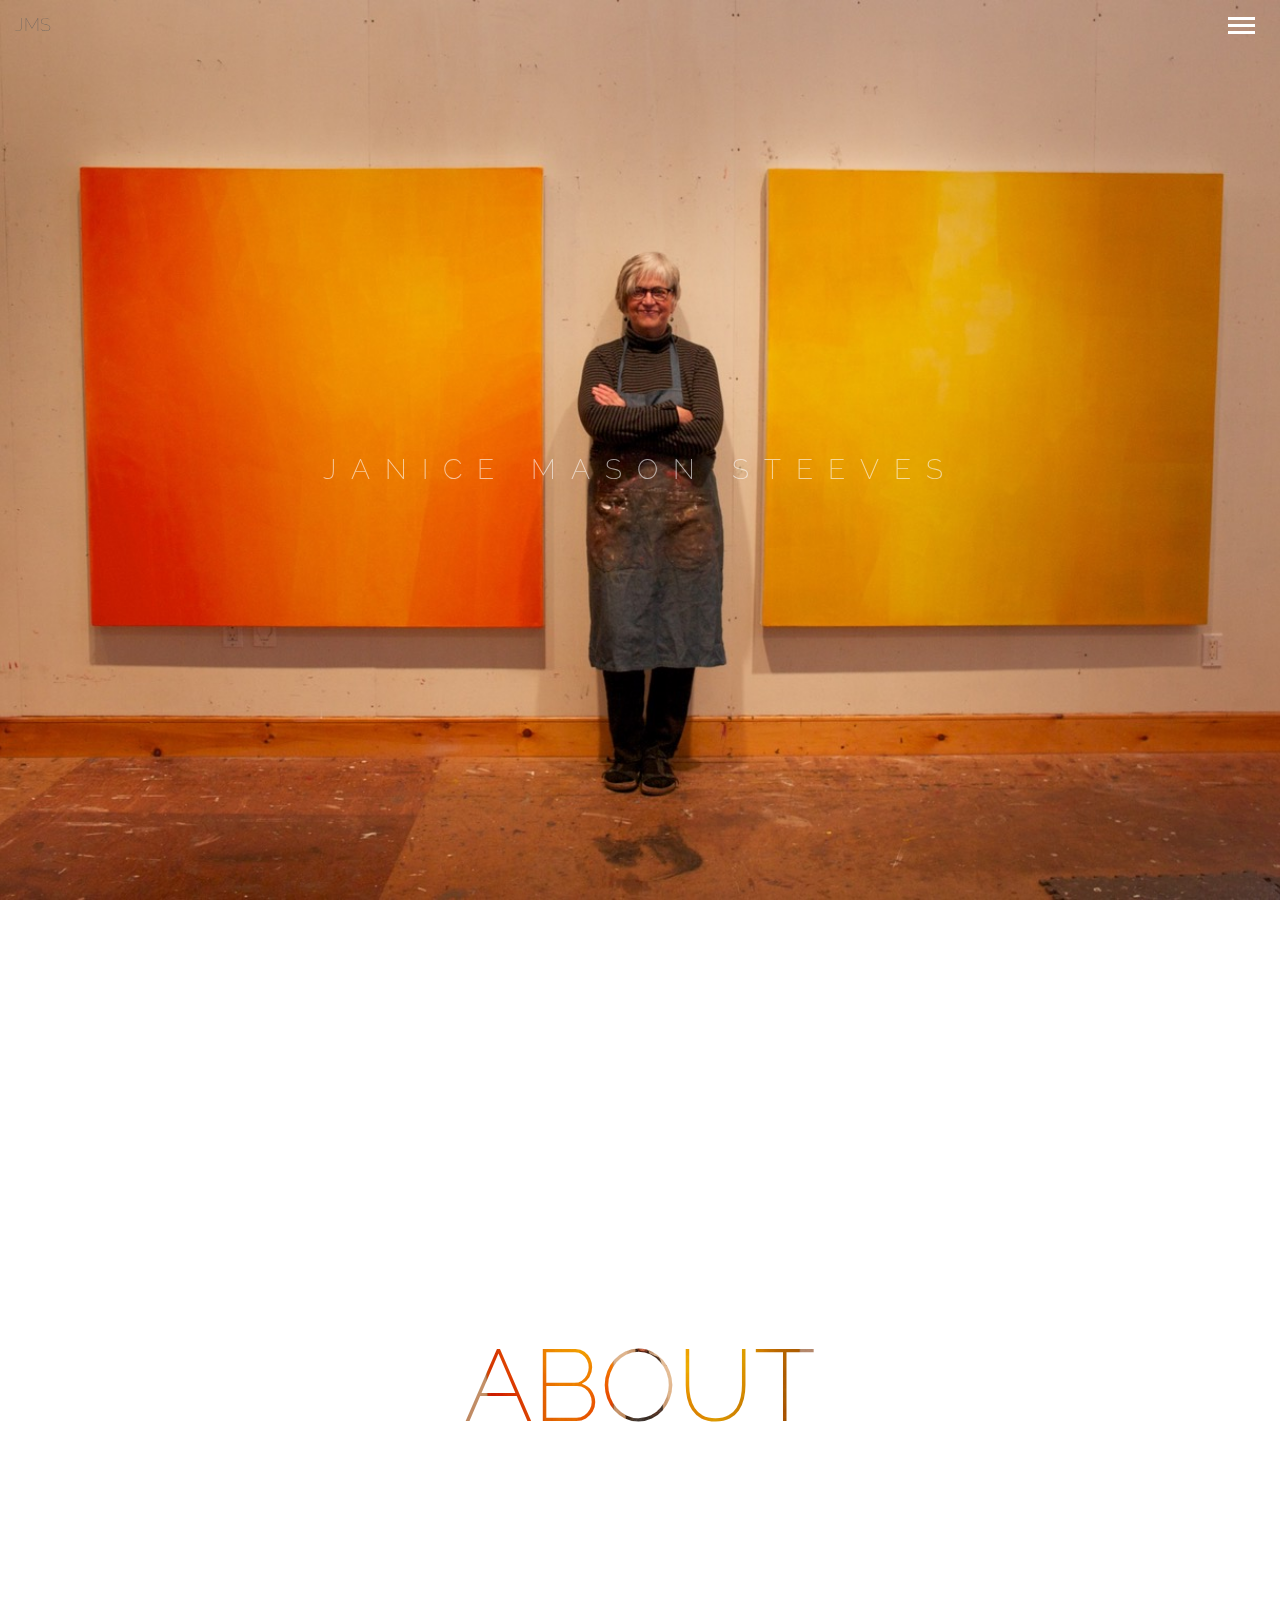
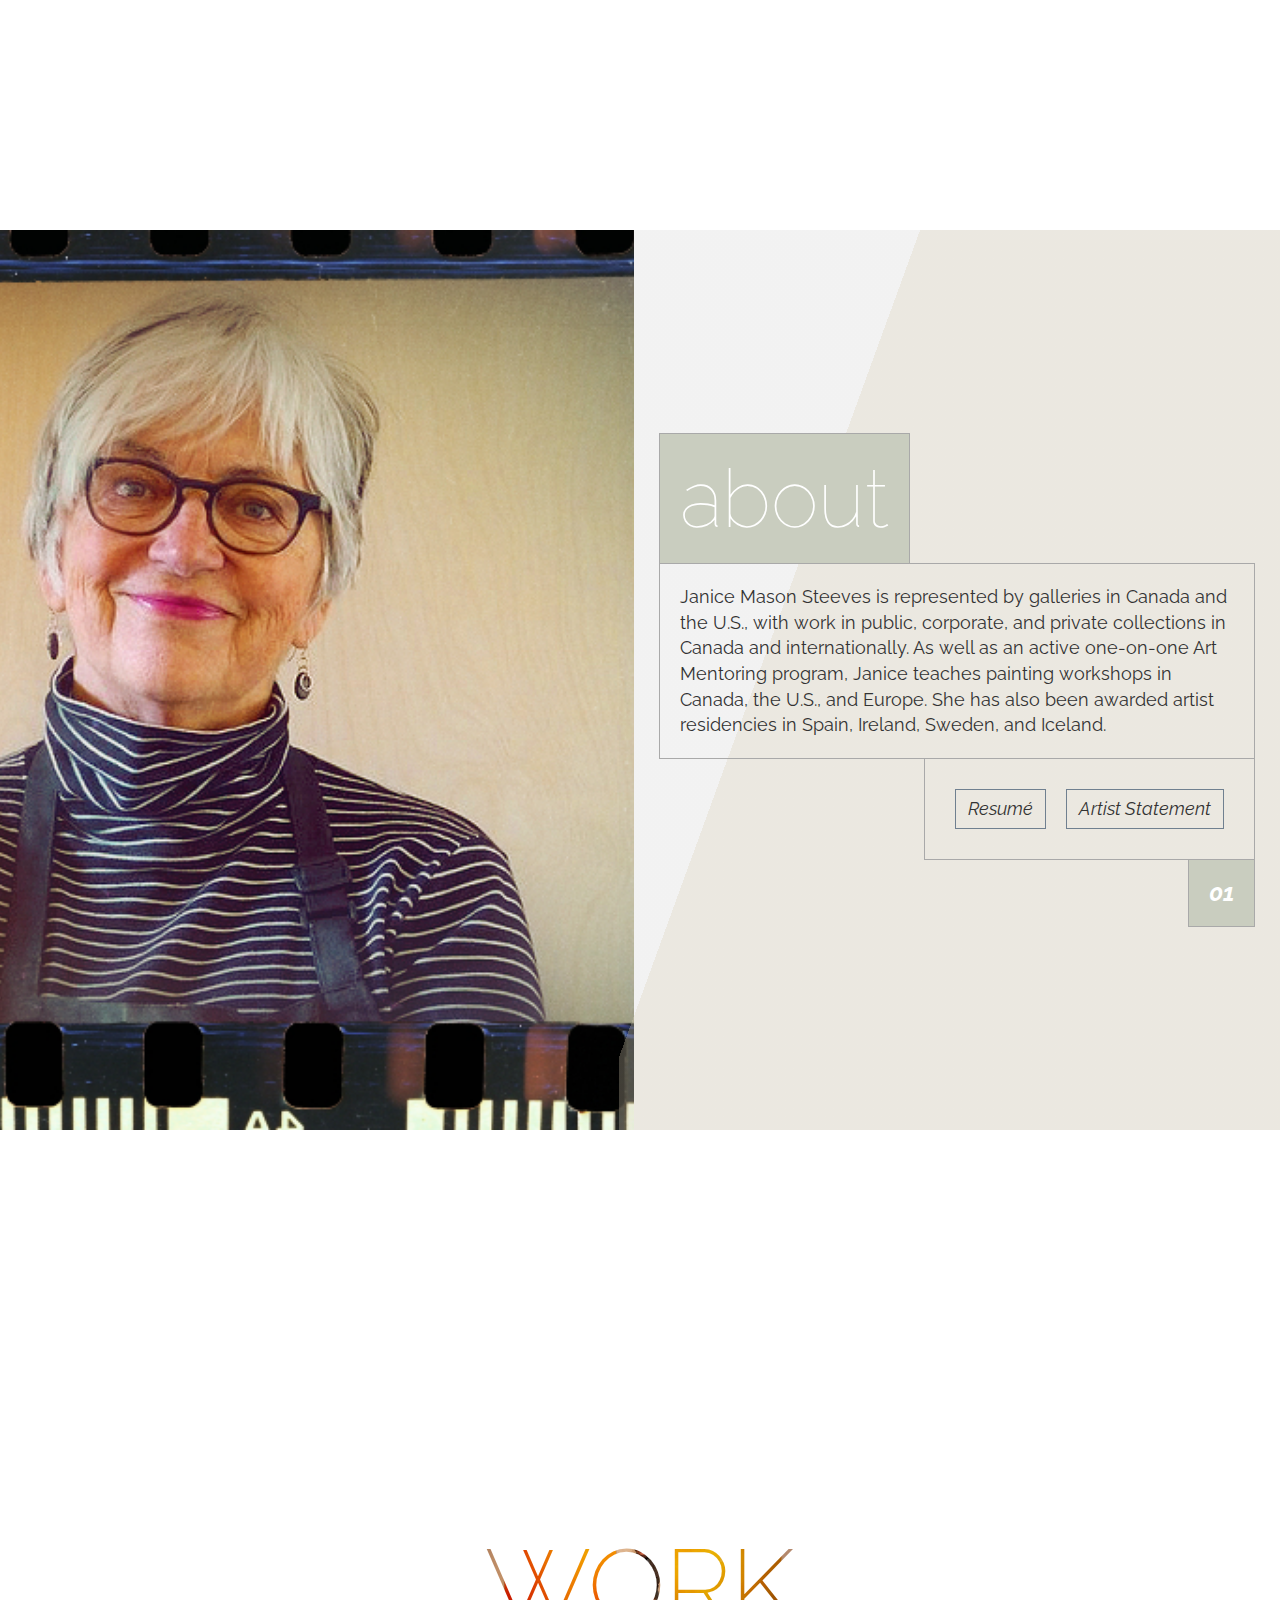
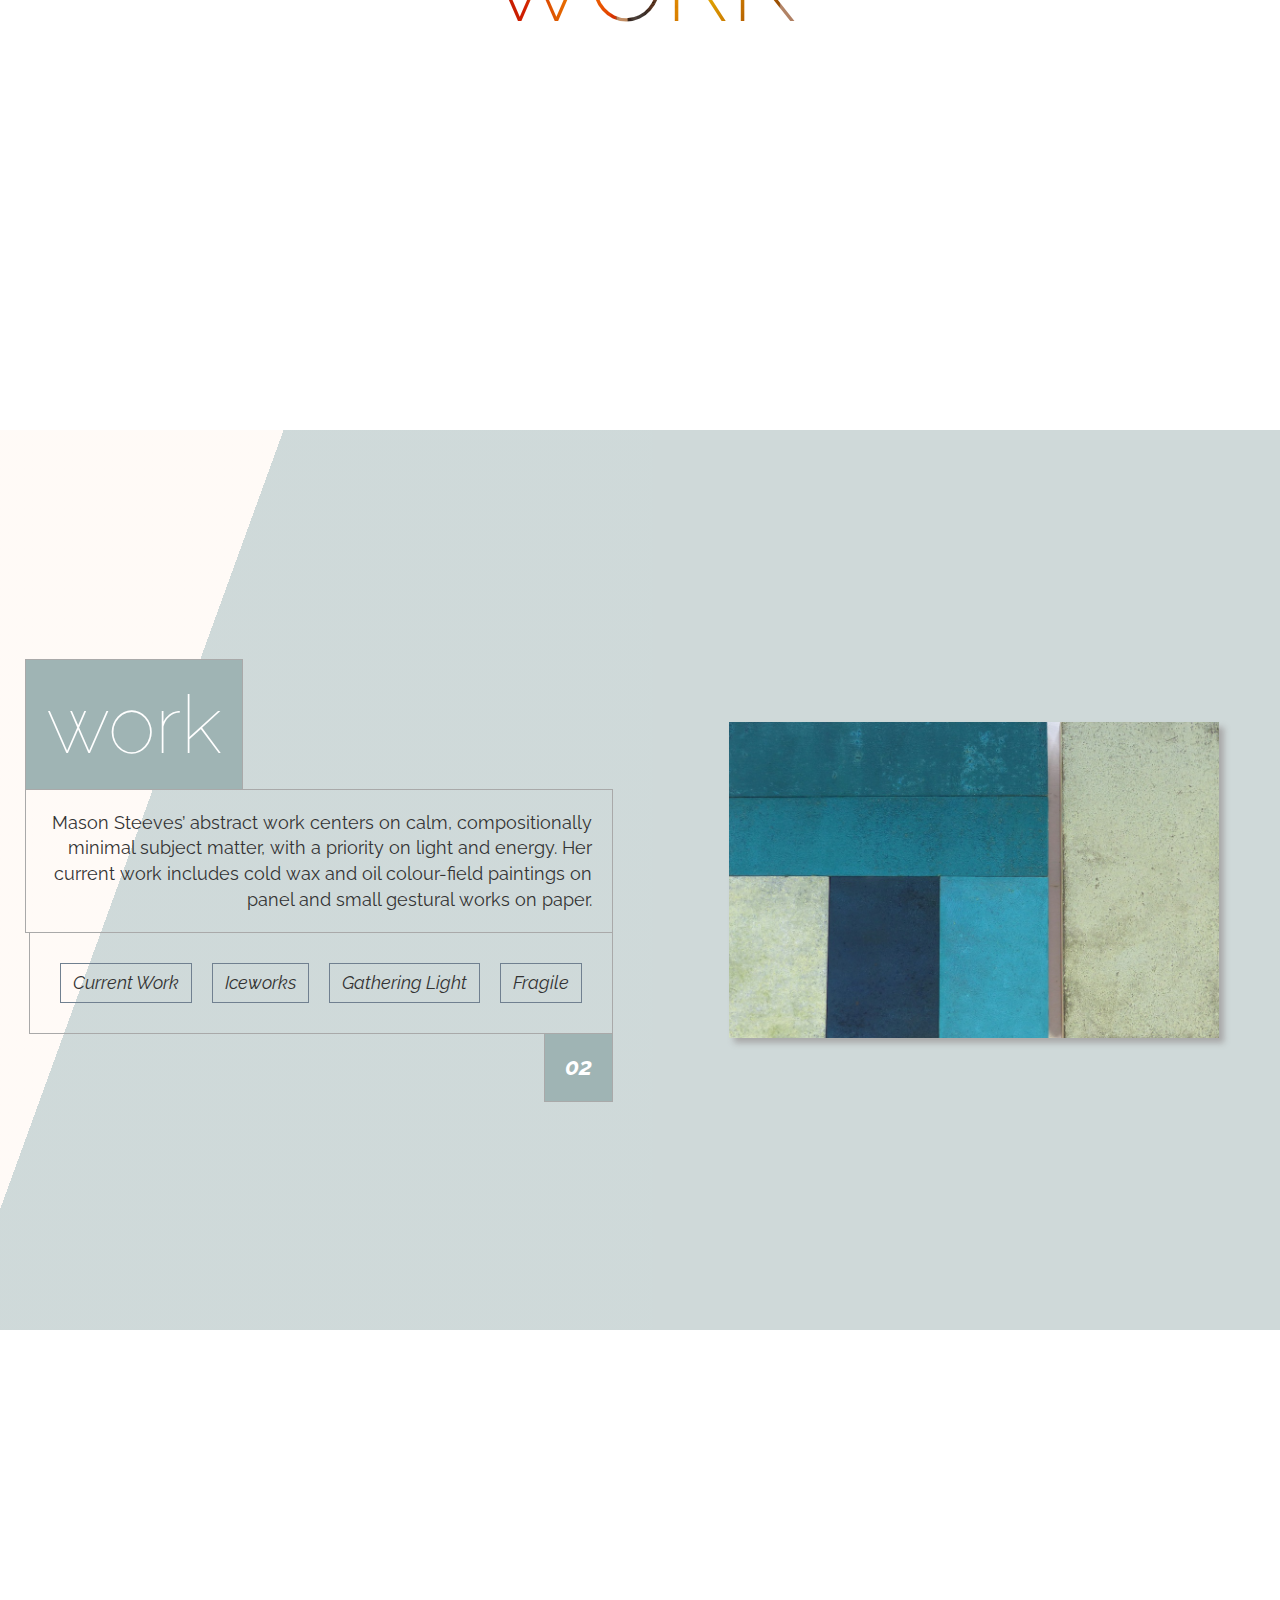
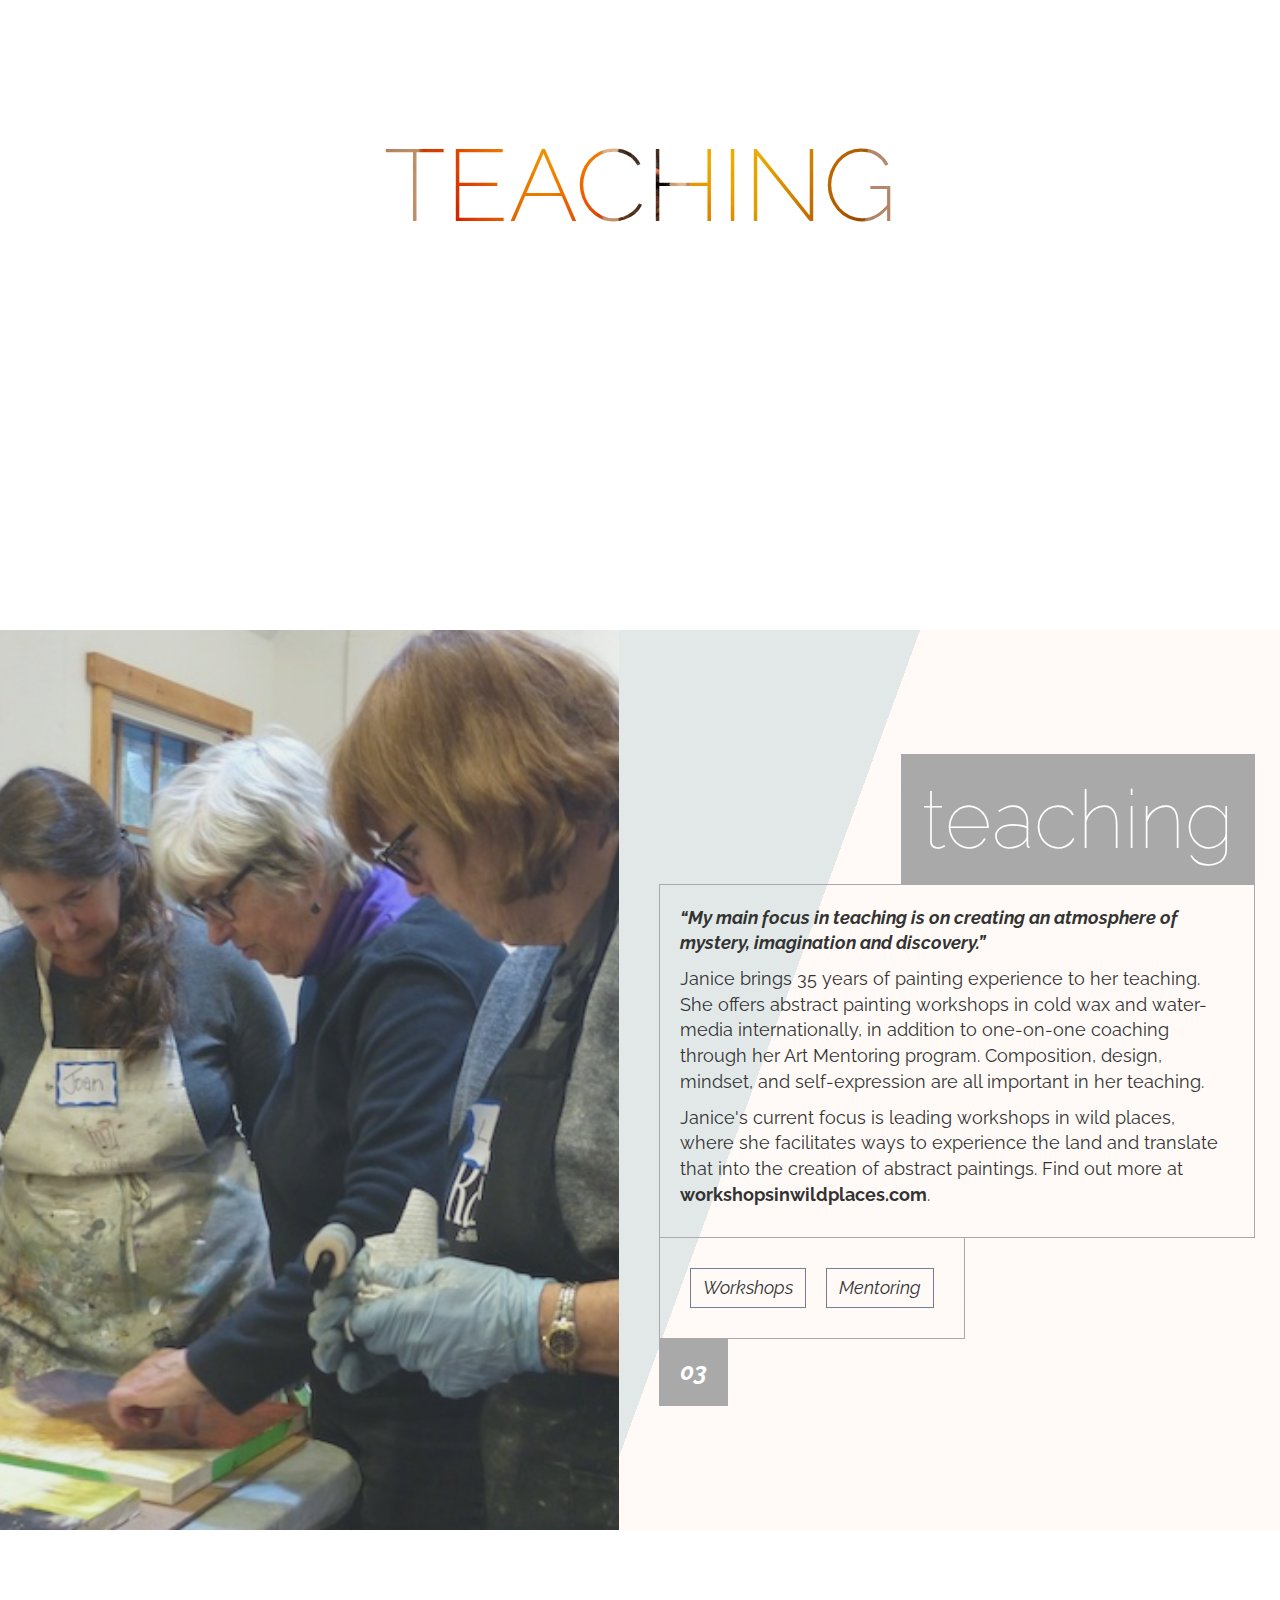
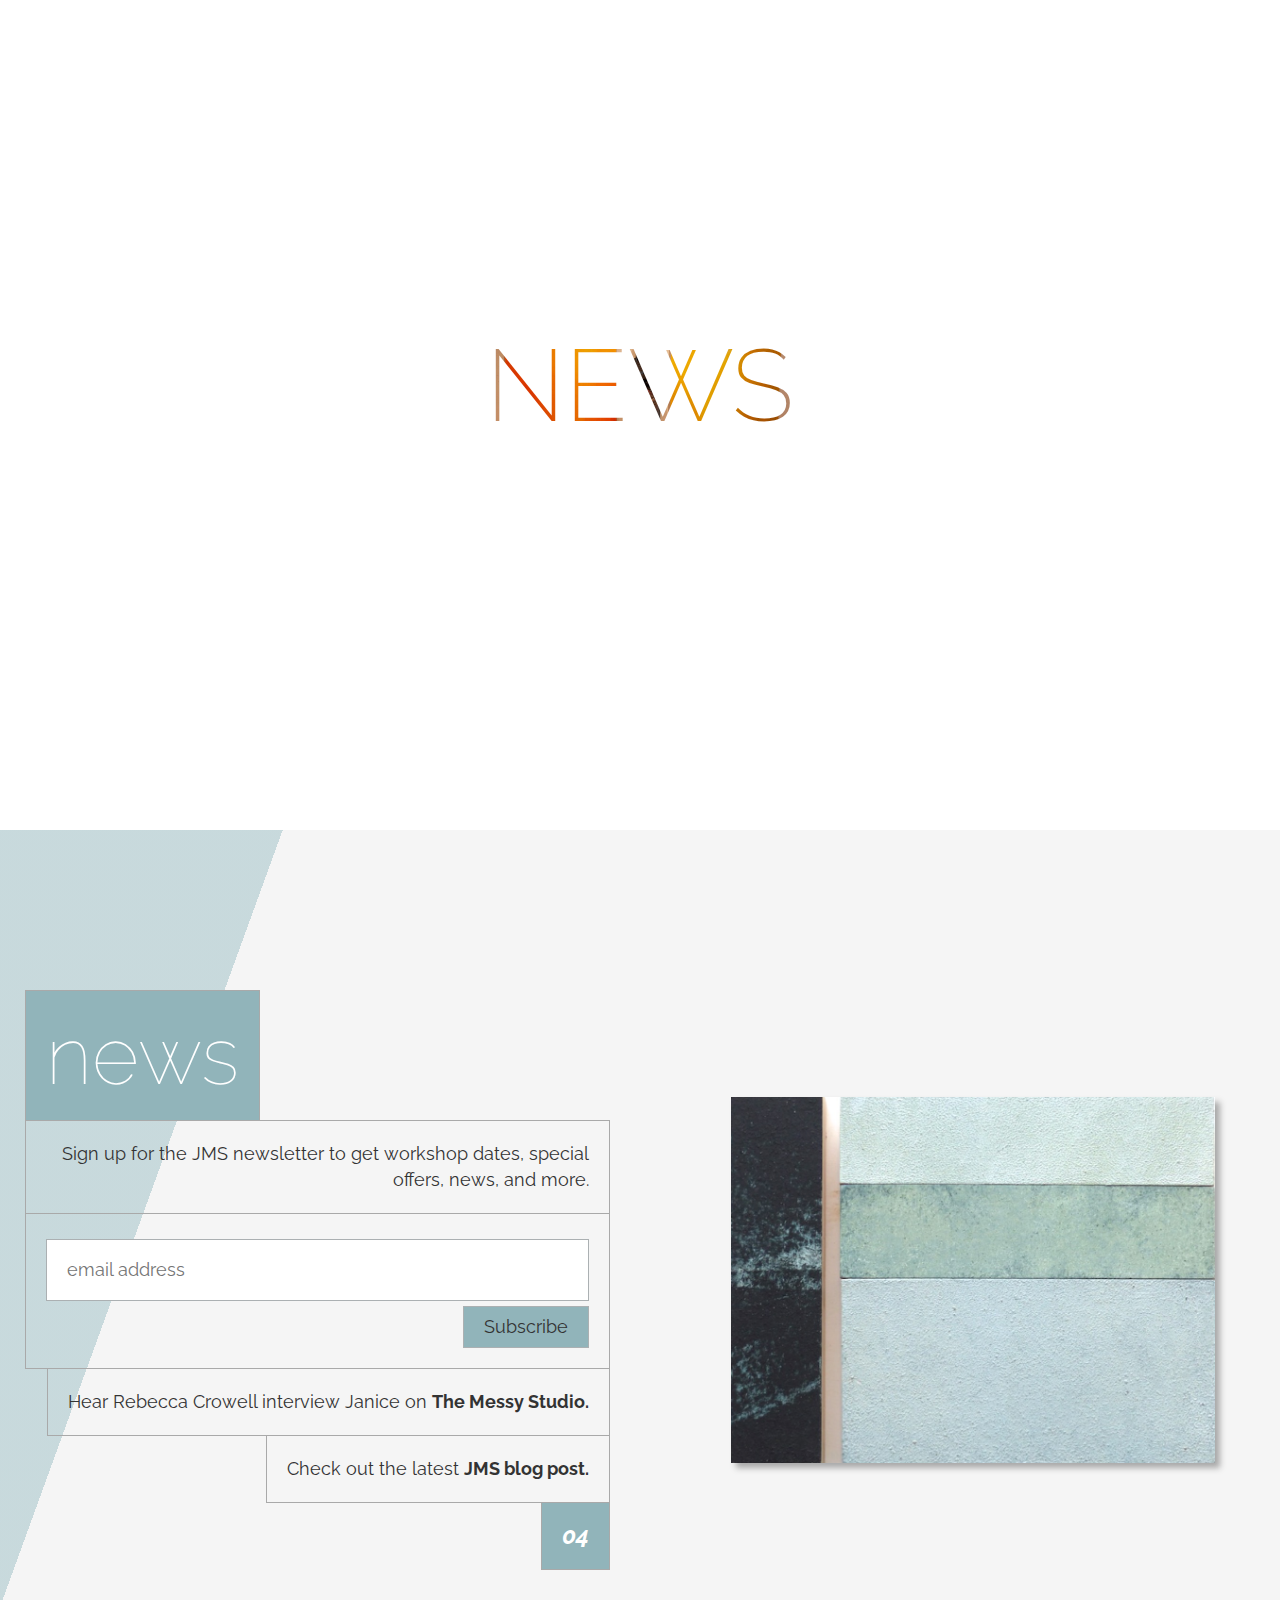
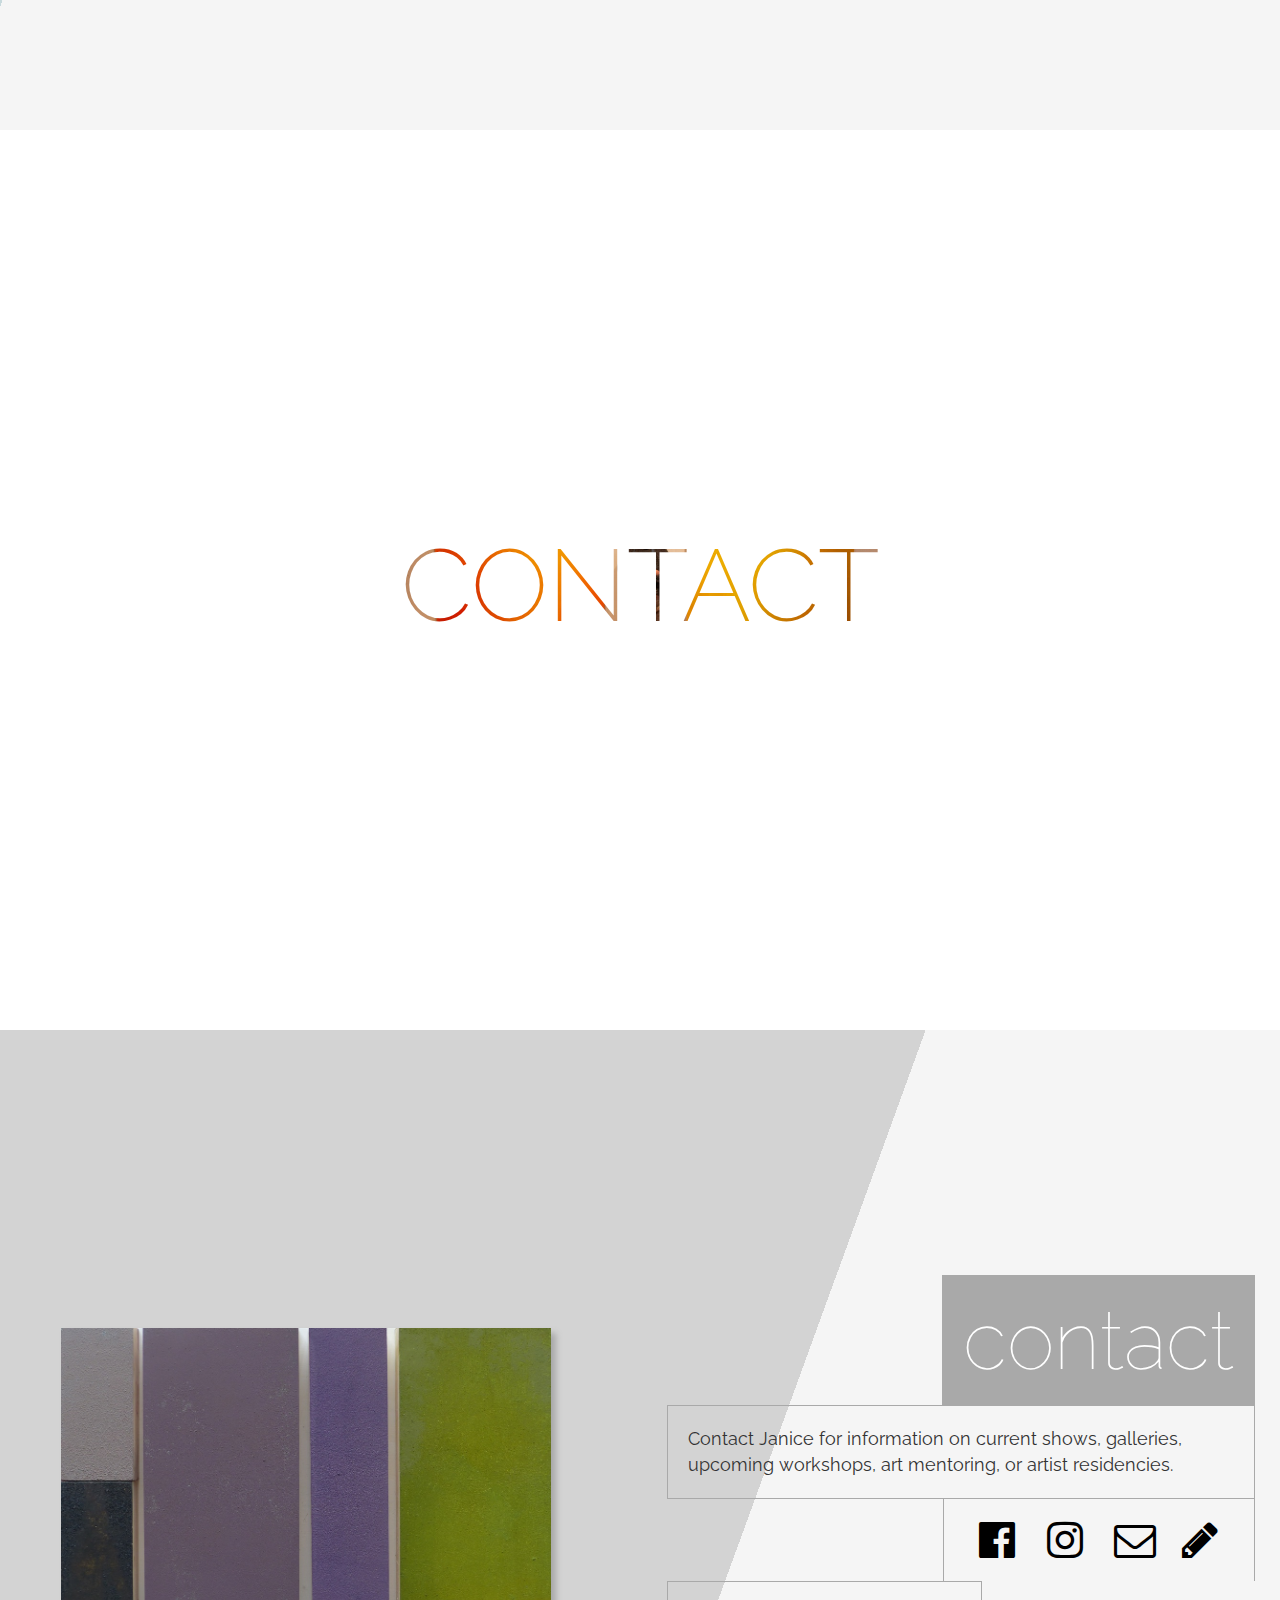
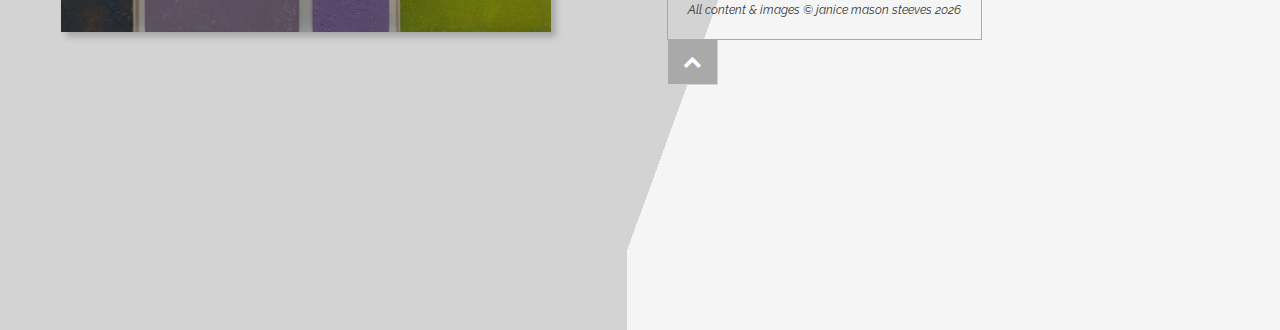
<file: index.html>
<!doctype html>
<html class="no-js" lang="en">
   <head>
      <meta charset="utf-8">
      <meta http-equiv="x-ua-compatible" content="ie=edge">
      <title>Janice Mason Steeves | Welcome</title>
      <meta name="description" content="Canadian Artist Janice Mason Steeves is represented by galleries in Canada and the U.S. She teaches painting workshops internationally and maintains an active Art Mentoring program.">
      <meta name="viewport" content="width=device-width, initial-scale=1">
      <link rel="manifest" href="site.webmanifest">
      <!--icons -->
      <link rel="apple-touch-icon" href="jms.png">
      <link rel="icon" href="jms.ico">
      <!-- Place favicon.ico in the root directory -->
      <!--FB Graph-->
	  <meta property="og:url" content="http://www.janicemasonsteeves.com" />
	  <meta property="og:type" content="Website" />
	  <meta property="og:title" content="Janice Mason Steeves">
	  <meta property="og:image" content="http://www.janicemasonsteeves.comimg/jms-ss-banner.jpg">
	  <meta property="og:description" content="Canadian Artist Janice Mason Steeves is represented by galleries in Canada and the U.S. She teaches painting workshops internationally and maintains an active Art Mentoring program.">
	  <!--Twitter card-->
	  <meta name="twitter:card" content="summary /">
	  <meta name="twitter:title" content="Janice Mason Steeves">
	  <meta name="twitter:description" content="Canadian Artist Janice Mason Steeves is represented by galleries in Canada and the U.S. She teaches painting workshops internationally and maintains an active Art Mentoring program.">
	  <meta name="twitter:image" content="http://janicemasonsteeves.comimg/jms-ss-banner.jpg">
	  <meta name="twitter:image:alt" content="Janice Mason Steeves Official Website">
      <!--google fonts-->
      <link href="https://fonts.googleapis.com/css?family=Raleway:200,300,500,700,900|Montserrat:400,500,700,900" rel="stylesheet">
      <!--font awesome -->
      <link href="https://maxcdn.bootstrapcdn.com/font-awesome/4.7.0/css/font-awesome.min.css" rel="stylesheet" integrity="sha384-wvfXpqpZZVQGK6TAh5PVlGOfQNHSoD2xbE+QkPxCAFlNEevoEH3Sl0sibVcOQVnN" crossorigin="anonymous">
      <!--   mailchimp css link -->
      <link href="//cdn-images.mailchimp.com/embedcode/horizontal-slim-10_7.css" rel="stylesheet" type="text/css">
      <!--baguette box-->
      <link rel="stylesheet" href="js/baguetteBox.js/dist/baguetteBox.min.css">
      <!-- ainmate.css-->
      <link rel="stylesheet" href="https://cdnjs.cloudflare.com/ajax/libs/animate.css/3.5.2/animate.min.css">
	  <!--bootstrap-->
      <link rel="stylesheet" href="assets/bootstrap-3.3.7-dist/css/bootstrap.min.css">
      <link rel="stylesheet" href="/css/normalize.css">
      <link rel="stylesheet" href="/css/main.css">
      <!-- mailchimp internal css-->
      <style>
         #mc_embed_signup input.email {border: 1px solid #ABB0B2; border-radius: 0; font-family: 'Raleway', Avenir, Helvetica, sans-serif; font-size: 18px; margin: 5px 0 0; padding: 20px; width: 100%;}
         #mc_embed_signup .button {background-color: #91B4BA; border-radius: 0; font-family: 'Raleway', Avenir, Helvetica, sans-serif; font-size: 18px; margin: 5px 0 0; padding: 20px; line-height: 0; border: 1px solid #ABB0B2;}
      </style>
   </head>
   <body id="home">
      <!--[if lte IE 9]>
      <p class="browserupgrade">You are using an <strong>outdated</strong> browser. Please <a href="https://browsehappy.com/">upgrade your browser</a> to improve your experience and security.</p>
      <![endif]-->
      <!-- nav -->
      <nav class="navbar navbar-default navbar-fixed-top">
         <div class="container-fluid">
            <div class="navbar-header">
               <button type="button" class="navbar-toggle collapsed" data-toggle="collapse" data-target="#myNavbar">
               <span class="icon-bar top-bar"></span>
               <span class="icon-bar middle-bar"></span>
               <span class="icon-bar bottom-bar"></span>
               </button>
               <a class="navbar-brand" href="#home">jms</a>
            </div>
            <div class="collapse navbar-collapse" id="myNavbar">
               <ul class="nav navbar-nav navbar-right">
                  <li><a href="#home">Home</a></li>
                  <li><a href="#about">About</a></li>
                  <li><a href="#work">Work</a></li>
                  <li><a href="#teaching">Teaching</a></li>
                  <li><a href="#news">News</a></li>
                  <li><a href="http://workshopsinwildplaces.com">Workshops in Wild Places</a></li>
                  <li><a href="https://janicemasonsteevesartwork.blogspot.ca/">Blog</a></li>
                  <li><a href="#contact">Contact</a></li>
               </ul>
            </div>
         </div>
      </nav>
      
      <main class="body-wrap">
         <!--interim hero  -->
         <!--<div class="flex">-->
            <div class="flex f-col center text-center p-40 jumbotron relative">
               <img src="img/jms-artist-photo-yellow.jpg" style="width: 100%; height: 100%; object-fit: cover; position: absolute; left: 0; top: 0; z-index: 0;" />
               <h1 class="site-title white upper enter-bottom">Janice Mason Steeves</h1>
            </div>
         <!--</div>-->
         
         <!-- About banner -->
         
         <div id="about" class="container-fluid no-pad">
            <div class="row flex">
               <div class="col-sm-12 flex f-col center top text-center h-100 w-100">
                  <h2 class="fancy_title">About</h2>
               </div>
            </div>
         </div>
         
         <!-- About section -->
         
         <div class="container-fluid no-pad">
            <div class="row flex bg-grey">
               <div class="col-sm-6 flex f-col w-100 p-0 center">
                  <img class="about" src="img/jms-artist-photo-wood-filmstrip-bright.jpg" alt="Janice Mason Steeves · Artist & Educator">
               </div>
               <div class="col-sm-6 flex f-col h-100 w-100 center left text-left p-40 bg-about-gradient">
                  <h2 class="sub-heading border border-bottom-0 p-20 m-0 bg-leaf white">About</h2>
                  <p class="border p-20 m-0">Janice Mason Steeves is represented by galleries in Canada and the U.S., with work in public, corporate, and private collections in Canada and internationally. As well as an active one-on-one Art Mentoring program, Janice teaches painting workshops in Canada, the U.S., and Europe. She has also been awarded artist residencies in Spain, Ireland, Sweden, and Iceland.</p>
                  
                  <!-- Resume modal 1 -->
                  
                  <div class="flex left text-left border border-top-0 p-20 m-0 ml-auto">
                     <!-- Trigger the modal with a button -->
                     <button type="button" class="btn btn-default m-10 ital" data-toggle="modal" data-target="#myModal">Resumé</button>
                     <!-- Modal -->
                     <div id="myModal" class="modal fade" role="dialog">
                        <div class="modal-dialog modal-lg">
                           <!-- Modal content-->
                           <div id="resume" class="modal-content">
                              <div class="modal-header">
                                 <button type="button" class="btn btn-default close" data-dismiss="modal">Back</button>
                                 <h4 class="modal-title bold ital">Resumé</h4>
                              </div>
                              <!--jumbotron-->
                              <div class="modal-body no-pad bg-tri-gradient">
                                 <div class="flex f-col center right jumbotron bg-white">
                                    <img class="jumbo-banner animated" src="img/jms-iceworks-cropped/Iceworks%2040%2012x27%22.jpg" alt="Janice Mason Steeves Iceworks 40 &copy; 2018">
                                    <h2 class="heading ital white t-s">Resume</h2>
                                    <div class="jms-u-header-angle"></div>
                                 </div>
                                 <div class="wrap p-20">
                                    <h2 class="bold ital t-s">Janice Mason Steeves</h2>
                                    <hr class="w-100">
                                    <blockquote id="background">
                                       <p><strong>Education</strong></p>
                                       <p><strong>OCAD ·</strong> (Ontario College of Art and Design) (Hons) Drawing & Painting, Toronto, Ontario</p>
                                       <p><strong>MA ·</strong> Clinical Psychology, University of Manitoba, Winnipeg, Manitoba</p>
                                       <p><strong>BA ·</strong> Psychology, University of Manitoba, Winnipeg, Manitoba</p>
                                    </blockquote>
                                    <hr class="w-100">
                                    <p class="bold ital">Selected Solo Exhibitions:</p>
                                    <hr class="w-100">
                                    <blockquote id="solo">
                                       <p><strong>2019 ·</strong> Bugera Matheson Gallery, Edmonton, AB</p>
                                       <p><strong>2016 ·</strong> Lightworks - Circa Gallery, Minneapolis, MN</p>
                                       <p><strong>2015 ·</strong> Gathering Light - Gallery Stratford, Stratford, ON</p>
                                       <p><strong>2014 ·</strong> A Study of Light - Abbozzo Gallery, Toronto, ON</p>
                                       <p><strong>2013 ·</strong> In Search of Balance - Burlington Art Centre, Burlington, ON</p>
                                       <p><strong>2012 ·</strong> Speaking of Silence - Granville Fine Art, Vancouver, BC</p>
                                       <p><strong>2011 ·</strong> Memories of Home - Agnes Bugera Gallery, Edmonton, Alberta</p>
                                       <p><strong>2010 ·</strong> Poems from the Moon Garden - Abbozzo Gallery, Oakville, Ontario</p>
                                       <p><strong>2010 ·</strong> Night Garden - Wallace Galleries, Calgary, Alberta</p>
                                       <p><strong>2009 ·</strong> Evening on the Lake of Dreams - Galerie D’Avignon, Montreal, Quebec</p>
                                       <p><strong>2008 ·</strong> Turn - Abbozzo Gallery, Oakville, Ontario</p>
                                       <p><strong>2008 ·</strong> Turning to Center - Peter Robertson Gallery, Edmonton, Alberta</p>
                                       <p><strong>2006 ·</strong> Mudan - Abbozzo Gallery, Oakville, Ontario</p>
                                       <p><strong>2005 ·</strong> A Light on the Ganges - Trias Gallery, Toronto, Ontario</p>
                                       <p><strong>2004 ·</strong> Flower - Abbozzo Gallery, Oakville, Ontario</p>
                                       <p><strong>2004 ·</strong> Galerie D’Avignon, Montreal, Quebec</p>
                                       <p><strong>2003 ·</strong> Flowers for Rose - Trias Gallery, Toronto, Ontario</p>
                                       <p><strong>2002 ·</strong> To Hold a Fleeting Moment - Galerie D’Avignon, Montreal, Quebec</p>
                                       <p><strong>2002 ·</strong> Peony - Abbozzo Gallery, Oakville, Ontario</p>
                                       <p><strong>2001 ·</strong> The Journey Home - Trias Gallery, Toronto, Ontario</p>
                                       <p><strong>2000 ·</strong> Red Passages - Abbozzo Gallery, Oakville, Ontario</p>
                                       <p><strong>1998 ·</strong> Memories and Dreams - Abbozzo Gallery, Oakville, Ontario</p>
                                       <p><strong>1992 ·</strong> Iceworks - The Gallery at Inniskillin Winery, Niagara-on-the-Lake, Ontario</p>
                                       <p><strong>1992 ·</strong> First Light - Burlington Art Centre, Burlington, Ontario</p>
                                    </blockquote>
                                 </div>
                                 <div class="jms-resume-divider"></div>
                                 <div class="wrap p-20">
                                    <p class="bold ital">Selected Group Exhibitions:</p>
                                    <hr class="w-100">
                                    <blockquote id="group">
                                       <p><strong>2017 ·</strong> Winter Salon - Circa Gallery, Minneapolis</p>
                                       <p><strong>2016 ·</strong> Winter Salon - Circa Gallery, Minneapolis</p>
                                       <p><strong>2015 ·</strong> Autumn - Sager Braudis Gallery, Columbia, Missouri</p>
                                       <p><strong>2015 ·</strong> Affordable Art Fair - NYC with Abbozzo Gallery</p>
                                       <p><strong>2015 ·</strong> Between the Light and the Dark, Bugera Matheson Gallery, Edmonton, Alberta</p>
                                       <p><strong>2014 ·</strong> Faculty Invitational - Western Carolina University Fine Art Museum</p>
                                       <p><strong>2013 ·</strong> In the Loop - Living Arts Centre, Mississauga, Ontario</p>
                                       <p><strong>2013 ·</strong> Beyond the Frame - MacDonald Stewart Art Centre, Guelph, Ontario</p>
                                       <p><strong>2013 ·</strong> Faculty Invitational - Western Carolina University Fine Art Museum</p>
                                       <p><strong>2013 ·</strong> Just a Moment - Bugera Matheson Gallery, Edmonton, Alberta (2-person)</p>
                                       <p><strong>2013 ·</strong> Rouge - Renann Isaacs Contemporary Art, Guelph, Ontario</p>
                                       <p><strong>2012 ·</strong> Origin Gallery, Dublin, Ireland</p>
                                       <p><strong>2012 ·</strong> Circle Works - Renann Isaacs Contemporary Art, Guelph, Ontario</p>
                                       <p><strong>2012 ·</strong> Vision & Devotion - Cathedral of St. James, Toronto, Ontario</p>
                                       <p><strong>2012 ·</strong> The Ontario Society of Artists Celebrates 140 Years - Aurora, Ontario</p>
                                       <p><strong>2011 ·</strong> Noir - Renann Isaacs Contemporary Art, Guelph, Ontario</p>
                                       <p><strong>2010 ·</strong> Being in Time - OSA Exhibition, Gallery Stratford, Stratford, Ontario</p>
                                       <p><strong>2008 ·</strong> Mixed Images - R&F Gallery, Kingston, New York</p>
                                       <p><strong>2008 ·</strong> Surfaces - Ontario Society of Artists, John B. Aird Gallery, Toronto, Ontario</p>
                                       <p><strong>2008 ·</strong> Celebrating 10 Years, Galerie D’Avignon, Montreal, Quebec</p>
                                       <p><strong>2006 ·</strong> Encaustic - Galerie D’Avignon, Montreal, Quebec</p>
                                       <p><strong>2003 ·</strong> About Water - The Varley Gallery, Markham, Ontario</p>
                                       <p><strong>2000 ·</strong> OSA 2000: Representation - The Lt. Governor’s Suites, Toronto, Ontario</p>
                                       <p><strong>2000 ·</strong> Flora 2000: The Millennium in Japan, Awaji Island, Japan</p>
                                       <p><strong>1999 ·</strong> In the First Person: Five Women from the Prairies - Mississauga, Ontario</p>
                                       <p><strong>1999 ·</strong> The Great Round - Burlington Art Centre, Burlington, Ontario</p>
                                       <p><strong>1998 ·</strong> A Space for Light - Carnegie Gallery, Dundas, Ontario</p>
                                    </blockquote>
                                 </div>
                                 <div class="jms-resume-divider"></div>
                                 <div class="wrap p-20">
                                    <p class="bold ital">Public and Corporate Collections:</p>
                                    <hr class="w-100">
                                    <blockquote>
                                       <div class="column-2">
                                          <p>Affinity Wealth Management</p>
                                          <p>Bishop Strachan School</p>
                                          <p>Cenovus Energy, Calgary, AB</p>
                                          <p>CIBC World Markets, London, UK</p>
                                          <p>Dan Lawrie Insurance</p>
                                          <p>DeLoitte & Touche</p>
                                          <p>First Gulf, Mississauga</p>
                                          <p>The Fred Victor Centre, Toronto, ON</p>
                                          <p>Fromeyer Holdings, California, USA</p>
                                          <p>Gallery Stratford, Stratford, ON</p>
                                          <p>Government of Ontario Art Collection</p>
                                          <p>Glista and Associates</p>
                                          <p>Group Dynamite</p>
                                          <p>Hilborn Ellis Grant</p>
                                          <p>Hospice Wellington, Guelph, ON</p>
                                          <p>The Canadian Society of Painters in Watercolour Diploma Collection</p>
                                          <p>HOOPP (Hospitals of Ontario Pension Plan)</p>
                                          <p>Hilborn Ellis Grant</p>
                                          <p>HQ Headquarters</p>
                                          <p>Hospice Wellington, Guelph, ON</p>
                                          <p>Intrawest Corporation</p>
                                          <p>Kilmer Van Nostrand</p>
                                          <p>National Bank Financial</p>
                                          <p>Newton & Blair Design Association</p>
                                          <p>Oakville Trafalgar Memorial Hospital</p>
                                          <p>Pontalex</p>
                                          <p>RBC Dominion Securities</p>
                                          <p>Schulich School of Business, York University</p>
                                          <p>The Senvest Colllection</p>
                                          <p>Taggart & Galt PLC Inc.</p>
                                          <p>Taylor Leibow</p>
                                          <p>Torkin Manes</p>
                                          <p>The Manor House, London, UK</p>
                                          <p>The Residences of the Artisan, Toronto</p>
                                          <p>Thistle Mining, Edinburgh, UK</p>
                                          <p>Torkin Manes, Toronto, ON</p>
                                          <p>Trafalgar Capital Management</p>
                                       </div>
                                    </blockquote>
                                 </div>
                                 <div class="jms-resume-divider"></div>
                                 <div class="wrap p-20 m-20">
                                    <p class="bold ital">Related Activities:</p>
                                    <hr class="w-100">
                                    <blockquote>
                                       <p><strong>2010 - ongoing:</strong> Teaching painting workshops across Canada, the US, Sweden and Iceland</p>
										<p><strong>2000 - ongoing:</strong> Juror for various Ontario Arts Organizations: 2000, 2001, 2003, 2006, 2009, 2011, 2015, 2018</p>
										<p><strong>2004 - 2006:</strong> Board Member, John B. Aird Gallery, Toronto, ON</p>
										<p><strong>2000 - 2003:</strong> President of the Ontario Society of Artists; Chair of The Water Project - a 67 Gallery, Ontario-wide exhibition focusing on water during the International Year of Water (2003).</p>
                                    </blockquote>
                                 </div>
                                 <div class="jms-resume-divider"></div>
                                 <div class="wrap p-20">
                                    <p class="bold ital">Artist Residencies:</p>
                                    <hr class="w-100">
                                    <blockquote id="residencies">
                                       <p><strong>2017 ·</strong> Baer Art Center, Hofsos, Iceland</p>
                                       <p><strong>2016 ·</strong> Baer Art Center, Hofsos, Iceland</p>
                                       <p><strong>2015 ·</strong> Ricklundgarden, Saxnas, Lapland, Sweden</p>
                                       <p><strong>2012 ·</strong> Cill Rialaig, County Kerry, Ireland</p>
                                       <p><strong>2011 ·</strong> Tyrone Guthrie Centre, Newbliss, County Monaghan, Ireland</p>
                                       <p><strong>2010 ·</strong> Can Serrat, Spain</p>
                                    </blockquote>
                                 </div>
                                 <div class="jms-resume-divider"></div>
                              </div>
                              <div class="modal-footer">
                                 <button type="button" class="btn btn-default" data-dismiss="modal">Close</button>
                              </div>
                           </div>
                        </div>
                     </div>
                     <!--end modal 1-->
                     
                     <!--Artist statement modal -->
                     
                     <button type="button" class="btn btn-default m-10 ital" data-toggle="modal" data-target="#myModal2">Artist Statement</button>
                     <!-- Modal -->
                     <div id="myModal2" class="modal fade" role="dialog">
                        <div class="modal-dialog modal-lg">
                           <!-- Modal content-->
                           <div id="statement" class="modal-content">
                              <div class="modal-header">
                                 <button type="button" class="btn close" data-dismiss="modal">Back</button>
                                 <h4 class="modal-title bold">Artist Statement</h4>
                              </div>
                              <div class="modal-body no-pad bg-grey">
                                 <!--jumbotron-->
                                 <div class="flex f-col center right text-right jumbotron bg-white">
                                    <img class="jumbo-banner" src="img/jms-iceworks-28-crop.jpeg" alt="Janice Mason Steeves Iceworks 28 &copy; 2018">
                                    <h2 class="heading ital white t-s">Artist's Statement</h2>
                                    <div class="jms-u-header-angle">
                                    </div>
                                 </div>
                                 <div class="wrap p-40 m-20 column-3 col-rule col-gap-40">
                                    <h2 class="bold">Janice Mason Steeves</h2>
                                    <hr class="w-100">
                                    <blockquote>
                                       <p class="bold ital text-muted">Artist's Statement</p>
                                    </blockquote>
                                    <hr class="w-100">
                                    <i class="fa fa-quote-left fa-4x stroke"></i>
                                    <p>I approach painting in a way that reflects my practice of meditation, where the mind becomes quiet and deeper connections are possible. I am concerned with using light and colour in a way that offers space for reflection and contemplation.</p>
                                    <hr class="w-100">
                                    <p> My work is influenced by my travels to northern countries, like northern Sweden, Iceland and the Isle of Lewis in Scotland. Their stark landscapes, the clarity of the air and the quality of the light conspire to create a minimal, reductive quality in my paintings.</p>
                                    <hr class="w-100">
                                    <p>In my earlier work I applied oil paint in extremely thin, translucent layers that overlapped each other like delicate panes of glass, building up the surface gradually, layer by layer, creating luminous colour fields that appear to vibrate. They were experiential surfaces that offered quiet space, a form of visual meditation.</p>
                                    <hr class="w-100">
                                    <p>Influenced by two recent residencies in Iceland, my current work carries forward the idea of painting in a minimalist way and is focused on creating a quick gestural response to the land. This small gestural work is accompanied by 2 or 3 other colour-field paintings of the same size, which daily, sometimes hourly provide a record of the changing colours of the landscape. I'm working in a small, intimate scale, putting together the panels in a series. Each series represents a moment in time, as though to hold it.</p>
                                    <hr class="w-100">
                                    <p>As the series has developed, the small gestural work has dropped away, reducing my memory of the land and my connection with it to it's simplest component, colour. As well, the various panels have moved away from each other, better depicting the space of this northen country, the room to breathe.</p>
                                    <i class="fa fa-quote-right fa-4x stroke-dark"></i>
                                 </div>
                                 <div class="jms-statement-divider"></div>
                                 <div class="modal-footer">
                                    <button type="button" class="btn btn-default" data-dismiss="modal">Close</button>
                                 </div>
                              </div>
                           </div>
                        </div>
                        <!-- end modal 2 -->
                     </div>
                     <!-- end flex nest -->
                  </div>
                  <h3 class="bold ital border border-top-0 p-20 m-0 ml-auto bg-leaf white">01</h3>
               </div>
            </div>
         </div>
         
         <!-- Work banner -->
         
         <div id="work" class="container-fluid no-pad">
            <div class="row flex">
               <div class="col-sm-12 flex f-col center text-center h-100 w-100 p-40">
                  <h2 class="fancy_title">Work</h2>
               </div>
            </div>
         </div>
         
         <!-- Work section -->
         
         <div class="container-fluid no-pad">
            <div class="row flex">
               <div class="col-sm-6 flex f-col order-2 center right text-right h-100 w-100 p-40 bg-lt-seashell bg-work-gradient">
                  <h2 class="sub-heading border border-bottom-0 p-20 m-0 mr-auto bc-water white">Work</h2>
                  <p class="border p-20 m-0">Mason Steeves’ abstract work centers on calm, compositionally minimal subject matter, with a priority on light and energy. Her current work includes cold wax and oil colour-field paintings on panel and small gestural works on paper.</p>
                  
                  <!-- Current Work / Pathway Modal 3 -->
                  
                  <div class="flex right text-left border border-top-0 p-20 m-0">
                     <!-- Trigger the modal with a button -->
                     <button type="button" class="btn btn-default m-10 ital" data-toggle="modal" data-target="#myModal3">Current Work</button>
                     <!-- Modal -->
                     <div id="myModal3" class="modal fade" role="dialog">
                        <div class="modal-dialog modal-lg">
                           <!-- Modal content-->
                           <div class="modal-content">
                              <div class="modal-header">
                                 <button type="button" class="btn close" data-dismiss="modal">Back</button>
                                 <h4 class="modal-title">Pathway Series</h4>
                              </div>
                              <div class="modal-body pt-40 bg-grey">
                                 <div class="column-2 gallery px-30 py-40 animated fadeIn">
                                    <a class="lightbox" href="img/jms-pathway/jms-Pathway-1.jpg" data-caption="Pathway 1 · 12 x 18.5 · Oil on paper on panel © 2019 Janice Mason Steeves">
                                        <img class="img-thumbnail" src="[data-uri]" data-src="img/jms-pathway/jms-Pathway-1.jpg" alt="Pathway 1 · 12 x 18.5 · Oil on paper on panel © 2019 Janice Mason Steeves">
                                    </a>
                                    <a class="lightbox" href="img/jms-pathway/jms-Pathway-2.jpg" data-caption="Pathway 2 · 12 x 15 · Oil on paper on panel © 2019 Janice Mason Steeves">
                                        <img class="img-thumbnail" src="[data-uri]" data-src="img/jms-pathway/jms-Pathway-2.jpg" alt="Pathway 2 · 12 x 15 · Oil on paper on panel © 2019 Janice Mason Steeves">
                                    </a>
                                    <a class="lightbox" href="img/jms-pathway/jms-Pathway-3.jpg" data-caption="Pathway 3 · 12 x 18 · Oil on paper on panel © 2019 Janice Mason Steeves">
                                        <img class="img-thumbnail" src="[data-uri]" data-src="img/jms-pathway/jms-Pathway-3.jpg" alt="Pathway 3 · 12 x 18 · Oil on paper on panel © 2019 Janice Mason Steeves">
                                    </a>
                                    <a class="lightbox" href="img/jms-pathway/jms-Pathway-4.jpg" data-caption="Pathway 4 · 12 x 24 · Oil & paper on panel © 2019 Janice Mason Steeves">
                                        <img class="img-thumbnail" src="[data-uri]" data-src="img/jms-pathway/jms-Pathway-4.jpg" alt="Pathway 4 · 12 x 24 · Oil & paper on panel © 2019 Janice Mason Steeves">
                                    </a>
                                    <a class="lightbox" href="img/jms-pathway/jms-Pathway-5.jpg" data-caption="Pathway 5 · 16 x 24 · Oil on paper on panel © 2019 Janice Mason Steeves">
                                        <img class="img-thumbnail" src="[data-uri]" data-src="img/jms-pathway/jms-Pathway-5.jpg" alt="Pathway 5 · 16 x 24 · Oil on paper on panel &copy; 2018 Janice Mason Steeves">
                                    </a>
                                    <a class="lightbox" href="img/jms-pathway/jms-Pathway-6.jpg" data-caption="Pathway 6 · 12 x 24 · Oil on paper on panel © 2019 Janice Mason Steeves">
                                        <img class="img-thumbnail" src="[data-uri]" data-src="img/jms-pathway/jms-Pathway-6.jpg" alt="Pathway 6 · 12 x 24 · Oil on paper on panel © 2019 Janice Mason Steeves">
                                    </a>
                                    <a class="lightbox" href="img/jms-pathway/jms-Pathway-7.jpg" data-caption="Pathway 7 · 12 x 15 · Oil on paper on panel © 2019 Janice Mason Steeves">
                                        <img class="img-thumbnail" src="[data-uri]" data-src="img/jms-pathway/jms-Pathway-7.jpg" alt="Pathway 7 · 12 x 15 · Oil on paper on panel © 2019 Janice Mason Steeves">
                                    </a>
                                    <a class="lightbox" href="img/jms-pathway/jms-Pathway-8.jpg" data-caption="Pathway 8 · 16 x 22.5 · Oil on paper on panel © 2019 Janice Mason Steeves">
                                        <img class="img-thumbnail" src="[data-uri]" data-src="img/jms-pathway/jms-Pathway-8.jpg" alt="Pathway 8 · 16 x 22.5 · Oil on paper on panel © 2019 Janice Mason Steeves">
                                    </a>
                                    <a class="lightbox" href="img/jms-pathway/jms-Pathway-9.jpg" data-caption="Pathway 9 · 16 x 24.5 · Oil on paper on panel © 2019 Janice Mason Steeves">
                                        <img class="img-thumbnail" src="[data-uri]" data-src="img/jms-pathway/jms-Pathway-9.jpg" alt="Pathway 9 · 16 x 24.5 · Oil on paper on panel © 2019 Janice Mason Steeves">
                                    </a>
                                    <a class="lightbox" href="img/jms-pathway/jms-Pathway-10.jpg" data-caption="Pathway 10 · 12 x 24 · Oil on paper on panel © 2019 Janice Mason Steeves">
                                        <img class="img-thumbnail" src="[data-uri]" data-src="img/jms-pathway/jms-Pathway-10.jpg" alt="Pathway 10 · 12 x 24 · Oil on paper on panel © 2019 Janice Mason Steeves">
                                    </a>
                                 </div>
                                 <!--end gallery-->
                              </div>
                              <div class="modal-footer">
                                 <button type="button" class="btn btn-default" data-dismiss="modal">Close</button>
                              </div>
                           </div>
                        </div>
                     </div>
                     <!--end current work/pathway modal 3-->
                     
                     <!-- Iceworks Modal -->
                     
                     <!-- Trigger the modal with a button -->
                     <button type="button" class="btn btn-default m-10 ital" data-toggle="modal" data-target="#iceworksModal">Iceworks</button>
                     <div id="iceworksModal" class="modal fade" role="dialog">
                        <div class="modal-dialog modal-lg">
                           <!-- Modal content-->
                           <div class="modal-content">
                              <div class="modal-header">
                                 <button type="button" class="btn close" data-dismiss="modal">Back</button>
                                 <h4 class="modal-title">Iceworks Series</h4>
                              </div>
                              <div class="modal-body pt-40 bg-grey">
                                 <div class="column-2 gallery px-30 py-40 animated fadeIn">
                                    <a class="lightbox" href="img/jms-iceworks-1024x500-final/iceworks-5.jpg" data-caption="Iceworks 5 · 12 x 28 · Oil & Cold Wax on Panel © 2018 Janice Mason Steeves">
                                    <img src="[data-uri]" data-src="img/jms-iceworks-1024x500-final/iceworks-5.jpg" alt="Iceworks 5 · 12 x 28 · Oil & Cold Wax on Panel © 2018 Janice Mason Steeves">
                                    </a>
                                    <a class="lightbox" href="img/jms-iceworks-1024x500-final/iceworks-32.jpg" data-caption="Iceworks 32 · 12 x 21 · Oil & Cold Wax on Panel © 2018 Janice Mason Steeves">
                                    <img src="[data-uri]" data-src="img/jms-iceworks-1024x500-final/iceworks-32.jpg" alt="Iceworks 32 Oil & Cold Wax on Panel &copy; 2018 Janice Mason Steeves">
                                    </a>
                                    <a class="lightbox" href="img/jms-iceworks-1024x500-final/iceworks-40.jpg" data-caption="Iceworks 40 · 12 x 19 · Oil & Cold Wax on Panel &copy; 2018 Janice Mason Steeves">
                                    <img src="[data-uri]" data-src="img/jms-iceworks-1024x500-final/iceworks-40.jpg" alt="Iceworks 40 Oil & Cold Wax on Panel &copy; 2018 Janice Mason Steeves">
                                    </a>
                                    <a class="lightbox" href="img/jms-iceworks-1024x500-final/iceworks-42.jpg" data-caption="Iceworks 42 · 12 x 19 · Oil & Cold Wax on Panel &copy; 2018 Janice Mason Steeves">
                                    <img src="[data-uri]" data-src="img/jms-iceworks-1024x500-final/iceworks-42.jpg" alt="Iceworks 42 Oil & Cold Wax on Panel &copy; 2018 Janice Mason Steeves">
                                    </a>
                                    
                                    <a class="lightbox" href="img/jms-iceworks-1024x500-final/iceworks-43.jpg" data-caption="Iceworks 43  · 12 x 21 · Oil & Cold Wax on Panel &copy; 2018 Janice Mason Steeves">
                                    <img src="[data-uri]" data-src="img/jms-iceworks-1024x500-final/iceworks-43.jpg" alt="Iceworks 43 Oil & Cold Wax on Panel &copy; 2018 Janice Mason Steeves">
                                    </a>
                                    <a class="lightbox" href="img/jms-iceworks-1024x500-final/iceworks-44.jpg" data-caption="Iceworks 44 · 12 x 14 · Oil & Cold Wax on Panel &copy; 2018 Janice Mason Steeves">
                                    <img src="[data-uri]" data-src="img/jms-iceworks-1024x500-final/iceworks-44.jpg" alt="Iceworks 44 Oil & Cold Wax on Panel &copy; 2018 Janice Mason Steeves">
                                    </a>
                                    <a class="lightbox" href="img/jms-iceworks-1024x500-final/iceworks-45.jpg" data-caption="Iceworks 45 · 12 x 18 · Oil & Cold Wax on Panel &copy; 2018 Janice Mason Steeves">
                                    <img src="[data-uri]" data-src="img/jms-iceworks-1024x500-final/iceworks-45.jpg" alt="Iceworks 45 Oil & Cold Wax on Panel &copy; 2018 Janice Mason Steeves">
                                    </a>
                                    <a class="lightbox" href="img/jms-iceworks-1024x500-final/iceworks-47.jpg" data-caption="Iceworks 47 · 20 x 21 · Oil & Cold Wax on Panel &copy; 2018 Janice Mason Steeves">
                                    <img src="[data-uri]" data-src="img/jms-iceworks-1024x500-final/iceworks-47.jpg" alt="Iceworks 47 Oil & Cold Wax on Panel &copy; 2018 Janice Mason Steeves">
                                    </a>
                                    <a class="lightbox" href="img/jms-iceworks-1024x500-final/iceworks-48.jpg" data-caption="Iceworks 48 · 12 x 19 · Oil & Cold Wax on Panel &copy; 2018 Janice Mason Steeves">
                                    <img src="[data-uri]" data-src="img/jms-iceworks-1024x500-final/iceworks-48.jpg" alt="Iceworks 48 Oil & Cold Wax on Panel &copy; 2018 Janice Mason Steeves">
                                    </a>
                                    <a class="lightbox" href="img/jms-iceworks-1024x500-final/iceworks-49.jpg" data-caption="Iceworks 49 · 12 x 19 · Oil & Cold Wax on Panel &copy; 2018 Janice Mason Steeves">
                                    <img src="[data-uri]" data-src="img/jms-iceworks-1024x500-final/iceworks-49.jpg" alt="Iceworks 49 Oil & Cold Wax on Panel &copy; 2018 Janice Mason Steeves">
                                    </a>
                                    <a class="lightbox" href="img/jms-iceworks-1024x500-final/iceworks-53.jpg" data-caption="Iceworks 53 · 12 x 21 · Oil & Cold Wax on Panel &copy; 2018 Janice Mason Steeves">
                                    <img src="[data-uri]" data-src="img/jms-iceworks-1024x500-final/iceworks-53.jpg" alt="Iceworks 53 Oil & Cold Wax on Panel &copy; 2018 Janice Mason Steeves">
                                    </a>
                                    <a class="lightbox" href="img/jms-iceworks-1024x500-final/iceworks-54.jpg" data-caption="Iceworks 54 · 12 x 24 · Oil & Cold Wax on Panel &copy; 2018 Janice Mason Steeves">
                                    <img src="[data-uri]" data-src="img/jms-iceworks-1024x500-final/iceworks-54.jpg" alt="Iceworks 54 Oil & Cold Wax on Panel &copy; 2018 Janice Mason Steeves">
                                    </a>
                                 </div>
                                 <!--end gallery-->
                              </div>
                              <div class="modal-footer">
                                 <button type="button" class="btn btn-default" data-dismiss="modal">Close</button>
                              </div>
                           </div>
                        </div>
                     </div>
                     <!--end iceworks modal-->
                     
                     <!--Gathering Light Modal 4 -->
                     
                     <!-- Trigger the modal with a button -->
                     <button type="button" class="btn btn-default m-10 ital" data-toggle="modal" data-target="#myModal4">Gathering Light</button>
                     <!-- Modal -->
                     <div id="myModal4" class="modal fade" role="dialog">
                        <div class="modal-dialog modal-lg">
                           <!-- Modal content-->
                           <div class="modal-content">
                              <div class="modal-header">
                                 <button type="button" class="btn close" data-dismiss="modal">Back</button>
                                 <h4 class="modal-title bold ital">Gathering Light Series</h4>
                              </div>
                              <div class="modal-body pt-40 bg-grey">
                                 <div class="column-3 col-gap-40 gallery px-30 py-40 animated fadeIn">
                                    <a class="lightbox" href="img/jms-gathering-light-final/1.jpg" data-caption="Gathering Light 1 · 42 x 42 · Oil & Cold Wax on Panel &copy; 2015 Janice Mason Steeves">
                                    <img src="[data-uri]" data-src="img/jms-gathering-light-final/1.jpg" alt="Gathering Light 1 Oil & Cold Wax on Panel &copy; 2015 Janice Mason Steeves">
                                    </a>
                                    <a class="lightbox" href="img/jms-gathering-light-final/2.jpg" data-caption="Gathering Light 7 · 60 x 60 · Oil & Cold Wax on Canvas &copy; 2015 Janice Mason Steeves">
                                    <img class="gathering" src="[data-uri]" data-src="img/jms-gathering-light-final/2.jpg" alt="Gathering Light 7 Oil & Cold Wax on Canvas &copy; 2015 Janice Mason Steeves">
                                    </a>
                                    <a class="lightbox" href="img/jms-gathering-light-final/3.jpg" data-caption="Gathering Light 8 · 40 x 40 · Oil & Cold Wax on Panel &copy; 2015 Janice Mason Steeves">
                                    <img class="gathering" src="[data-uri]" data-src="img/jms-gathering-light-final/3.jpg" alt="Gathering Light 8 Oil & Cold Wax on Panel &copy; 2015 Janice Mason Steeves">
                                    </a>
                                    <a class="lightbox" href="img/jms-gathering-light-final/4.jpg" data-caption="Gathering Light 9 · 60 x 60 · Oil & Cold Wax on Canvas &copy; 2015 Janice Mason Steeves">
                                    <img src="[data-uri]" data-src="img/jms-gathering-light-final/4.jpg" alt="Gathering Light 9 Oil & Cold Wax on Canvas &copy; 2015 Janice Mason Steeves">
                                    </a>
                                    <a class="lightbox" href="img/jms-gathering-light-final/5.jpg" data-caption="Gathering Light 11 · 60 x 60 · Oil & Cold Wax on Canvas &copy; 2015 Janice Mason Steeves">
                                    <img src="[data-uri]" data-src="img/jms-gathering-light-final/5.jpg" alt="Gathering Light 11 Oil & Cold Wax on Canvas &copy; 2015 Janice Mason Steeves">
                                    </a>
                                    <a class="lightbox" href="img/jms-gathering-light-final/6.jpg" data-caption="Gathering Light 12 · 42 x 42 · Oil & Cold Wax on Panel &copy; 2015 Janice Mason Steeves">
                                    <img src="[data-uri]" data-src="img/jms-gathering-light-final/6.jpg" alt="Gathering Light 12 Oil & Cold Wax on Panel &copy; 2015 Janice Mason Steeves">
                                    </a>
                                    <a class="lightbox" href="img/jms-gathering-light-final/7.jpg" data-caption="Gathering Light 13 · 60 x 60 · Oil & Cold Wax on Canvas &copy; 2015 Janice Mason Steeves">
                                    <img src="[data-uri]" data-src="img/jms-gathering-light-final/7.jpg" alt="Gathering Light 13 Oil & Cold Wax on Canvas &copy; 2015 Janice Mason Steeves">
                                    </a>
                                    <a class="lightbox" href="img/jms-gathering-light-final/8.jpg" data-caption="Gathering Light 14 · 60 x 60 · Oil & Cold Wax on Canvas &copy; 2015 Janice Mason Steeves">
                                    <img src="[data-uri]" data-src="img/jms-gathering-light-final/8.jpg" alt="Gathering Light 14 Oil & Cold Wax on Canvas &copy; 2015 Janice Mason Steeves">
                                    </a>
                                    <a class="lightbox" href="img/jms-gathering-light-final/9.jpg" data-caption="Gathering Light 15 · 60 x 60 · Oil & Cold Wax on Canvas &copy; 2015 Janice Mason Steeves">
                                    <img src="[data-uri]" data-src="img/jms-gathering-light-final/9.jpg" alt="Gathering Light 15 Oil & Cold Wax on Canvas &copy; 2015 Janice Mason Steeves">
                                    </a>
                                    <a class="lightbox" href="img/jms-gathering-light-final/10.jpg" data-caption="Gathering Light 18 · 60 x 60 · Oil & Cold Wax on Canvas &copy; 2015 Janice Mason Steeves">
                                    <img src="[data-uri]" data-src="img/jms-gathering-light-final/10.jpg" alt="Gathering Light 18 Oil & Cold Wax on Canvas &copy; 2015 Janice Mason Steeves">
                                    </a>
                                    <a class="lightbox" href="img/jms-gathering-light-final/11.jpg" data-caption="Gathering Light 27 · 60 x 60 · Oil & Cold Wax on Canvas &copy; 2015 Janice Mason Steeves">
                                    <img src="[data-uri]" data-src="img/jms-gathering-light-final/11.jpg" alt="Gathering Light 27 Oil & Cold Wax on Canvas &copy; 2015 Janice Mason Steeves">
                                    </a>
                                    <a class="lightbox" href="img/jms-gathering-light-final/12.jpg" data-caption="Gathering Light 28 · 60 x 60 · Oil & Cold Wax on Canvas &copy; 2015 Janice Mason Steeves">
                                    <img src="[data-uri]" data-src="img/jms-gathering-light-final/12.jpg" alt="Gathering Light 28 Oil & Cold Wax on Canvas &copy; 2015 Janice Mason Steeves">
                                    </a>
                                 </div>
                                 <!--end gallery-->
                              </div>
                              <div class="modal-footer">
                                 <button type="button" class="btn btn-default" data-dismiss="modal">Close</button>
                              </div>
                           </div>
                        </div>
                     </div>
                     <!-- end modal 4 -->
                     
                     <!--Fragile modal 5 -->
                     
                     <!-- Trigger the modal with a button -->
                     <button type="button" class="btn btn-default m-10 ital" data-toggle="modal" data-target="#myModal5">Fragile</button>
                     <!-- Modal -->
                     <div id="myModal5" class="modal fade" role="dialog">
                        <div class="modal-dialog modal-lg">
                           <!-- Modal content-->
                           <div class="modal-content">
                              <div class="modal-header text-left">
                                 <button type="button" class="btn close" data-dismiss="modal">Back</button>
                                 <h4 class="modal-title text-left bold ital">Fragile Series</h4>
                              </div>
                              <div class="modal-body pt-40 bg-grey">
                                 <div class="column-3 col-gap-40 gallery px-30 py-40 animated fadeIn">
                                    <a class="lightbox" href="img/jms-fragile-final/1.jpg" data-caption="Red · 60 x 72 · Oil & Cold Wax on Canvas © 2013 Janice Mason Steeves">
                                    <img src="[data-uri]" data-src="img/jms-fragile-final/1.jpg" alt="Red · 60 x 72 · Oil & Cold Wax on Canvas © 2013 · Janice Mason Steeves">
                                    </a>
                                    <a class="lightbox" href="img/jms-fragile-final/2.jpg" data-caption="Orange · 60 x 72 · Oil & Cold Wax on Canvas © 2013 Janice Mason Steeves">
                                    <img src="[data-uri]" data-src="img/jms-fragile-final/2.jpg" alt="Orange · 60 x 72 · Oil & Cold Wax on Canvas © 2013 Janice Mason Steeves">
                                    </a>
                                    <a class="lightbox" href="img/jms-fragile-final/3.jpg" data-caption="Yellow · 60 x 72 · Oil & Cold Wax on Canvas © 2013 Janice Mason Steeves">
                                    <img src="[data-uri]" data-src="img/jms-fragile-final/3.jpg" alt="Yellow · 60 x 72 · Oil & Cold Wax on Canvas © 2013 Janice Mason Steeves">
                                    </a>
                                    <a class="lightbox" href="img/jms-fragile-final/4.jpg" data-caption="Green · 60 x 72 · Oil & Cold Wax on Canvas © 2013 Janice Mason Steeves">
                                    <img src="[data-uri]" data-src="img/jms-fragile-final/4.jpg" alt="Green · 60 x 72 · Oil & Cold Wax on Canvas © 2013 Janice Mason Steeves">
                                    </a>
                                    <a class="lightbox" href="img/jms-fragile-final/5.jpg" data-caption="Blue · 60 x 72 · Oil & Cold Wax on Canvas © 2013 Janice Mason Steeves">
                                    <img src="[data-uri]" data-src="img/jms-fragile-final/5.jpg" alt="Blue · 60 x 72 · Oil & Cold Wax on Canvas © 2013 Janice Mason Steeves">
                                    </a>
                                    <a class="lightbox" href="img/jms-fragile-final/6.jpg" data-caption="Indigo · 60 x 72 · Oil & Cold Wax on Canvas © 2013 Janice Mason Steeves">
                                    <img src="[data-uri]" data-src="img/jms-fragile-final/6.jpg" alt="Indigo · 60 x 72 · Oil & Cold Wax on Canvas © 2013 Janice Mason Steeves">
                                    </a>
                                    <a class="lightbox" href="img/jms-fragile-final/7.jpg" data-caption="White · 60 x 72 · Oil & Cold Wax on Canvas © 2013 Janice Mason Steeves">
                                    <img src="[data-uri]" data-src="img/jms-fragile-final/7.jpg" alt="White · 60 x 72 · Oil & Cold Wax on Canvas © 2013 Janice Mason Steeves">
                                    </a>
                                    <a class="lightbox" href="img/jms-fragile-final/8.jpg" data-caption="Burlington Arts Center · Installation © 2018 Janice Mason Steeves">
                                    <img src="[data-uri]" data-src="img/jms-fragile-final/8.jpg" alt="Burlington Arts Center · Installation © 2018 Janice Mason Steeves">
                                    </a>
                                    <a class="lightbox" href="img/jms-fragile-final/9.jpg" data-caption="Oakville Trafalgar Memorial Hospital · Installation © 2018 Janice Mason Steeves">
                                    <img src="[data-uri]" data-src="img/jms-fragile-final/9.jpg" alt="Oakville Trafalgar Memorial Hospital · Installation © 2018 Janice Mason Steeves">
                                    </a>
                                 </div>
                                 <!--end fragile gallery-->
                              </div>
                              <!--end modal body-->
                              <div class="modal-footer">
                                 <button type="button" class="btn btn-default" data-dismiss="modal">Close</button>
                              </div>
                           </div>
                        </div>
                     </div>
                     <!-- end modal 5 -->
                  </div>
                  <!-- end flex nest -->
                  <h3 class="bold ital white bc-water border border-top-0 p-20 m-0">02</h3>
               </div>
               <div class="col-sm-6 flex f-col order-1 bottom right text-center h-100 w-100 bg-med-grey">
                  <img class="bs" src="img/jms-iceworks-cropped/Iceworks%2045%2012x18%22.jpg" alt="Iceworks 42 · 12 x 19 © 2018 Janice Mason Steeves">
               </div>
            </div>
         </div>
         
         <!--Teaching divider -->
         
         <div id="teaching" class="container-fluid no-pad">
            <div class="row flex">
               <div class="col-sm-12 flex f-col center text-center h-100 w-100 p-40">
                  <h2 class="fancy_title teaching">Teaching</h2>
               </div>
            </div>
         </div>
         
         <!-- Teaching section -->
         
         <div class="container-fluid no-pad">
            <div class="row flex">
               <div class="col-sm-6 flex f-col w-100 no-pad tint">
                  <img class="teaching" src="img/jms-teaching-1.jpg" alt="Janice Mason Steeves · Teaching · Workshops · Art Mentoring">
               </div>
               <div class="col-sm-6 flex f-col center left text-left h-100 w-100 p-40 bg-lt-seashell bg-teaching-gradient">
                  <h2 class="sub-heading white bg-dark-grey border border-bottom-0 p-20 m-0 ml-auto">Teaching</h2>
                  <div class="border p-20 m-0">
                    <p class="ital bold">“My main focus in teaching is on creating an atmosphere of mystery, imagination and discovery.”</p>
                    <p>Janice brings 35 years of painting experience to her teaching. She offers abstract painting workshops in cold wax and water-media internationally, in addition to one-on-one coaching through her Art Mentoring program. Composition, design, mindset, and self-expression are all important in her teaching.</p>
                    <p>Janice's current focus is leading workshops in wild places, where she facilitates ways to experience the land and translate that into the creation of abstract paintings. Find out more at <b><a href="http://workshopsinwildplaces.com" target="_blank">workshopsinwildplaces.com</a></b>.
                  </div>
                  
                  <!--Teaching modal 6 -->
                  
                  <div class="flex left text-left border border-top-0 p-20 m-0">
                     <!-- Trigger the modal with a button -->
                     <button type="button" class="btn btn-default m-10 ital" data-toggle="modal" data-target="#myModal6">Workshops</button>
                     <!-- Modal -->
                     <div id="myModal6" class="modal fade" role="dialog">
                        <div class="modal-dialog modal-lg">
                           <!-- Modal content-->
                           <div class="modal-content">
                              <div class="modal-header">
                                 <button type="button" class="btn close" data-dismiss="modal">Back</button>
                                 <h4 class="modal-title bold ital">Workshops</h4>
                              </div>
                              <div class="modal-body no-pad bg-grey">
                                 <div class="flex f-col center left text-left jumbotron jms-jumbo-workshops animated fadeIn">
                                    <h2 class="heading ital white t-s">Workshops</h2>
                                 </div>
                                 <div class="p-30">
                                    <h3 class="bold ital no-pad">UPCOMING WORKSHOPS</h3>
                                    <hr class="l-r w-100">
                                    <!-- workshops grid -->
                                    <div id="workshop-grid" class="container-fluid">
                                       <div class="row flex">
                                          <!--<div class="flex f-col f-1 left top p-20 m-5 bc-slate white bs">
                                             <ul>
                                                <li>
                                                   <h2 class="bold ital">Studio Workshop</h2>
                                                </li>
                                                <li class="bold">*Wait list only</li>
                                                <hr class="w-100 bg-white">
                                                <li class="bold">Intro to Abstract Painting with Cold Wax and Oil.</li>
                                                <li>Rockwood, Ontario.</li>
                                                <li>In the beautiful rural setting of Janice's studio.</li>
                                                <li>March 28-31, 2019:</li>
                                                <li>4 days</li>
                                                <li>$500 + tax = $565 CAD</li>
                                                <hr class="w-100 bg-white">
                                                <a href="mailto:janicemasonsteeves@gmail.com?subject=Studio%20Workshop">
                                                <button class="btn btn-default">Register</button>
                                                </a>
                                             </ul>
                                          </div>-->
                                          <!--<div class="flex f-col f-1 left top p-20 m-5 bc-sand white bs">
                                             <ul>
                                                <li>
                                                   <h2 class="bold ital">Studio Workshop</h2>
                                                </li>
                                                <hr class="w-100 bg-white">
                                                <li class="bold">Master Class in Abstract Painting with Cold Wax and Oil.</li>
                                                <li>Rockwood, Ontario.</li>
                                                <li>In the beautiful rural setting of Janice's studio.</li>
                                                <li>April 25-28, 2019:</li>
                                                <li>4 days</li>
                                                <li>$500 + tax = $565 CAD</li>
                                                <hr class="w-100 bg-white">
                                                <li class="small">*This workshop is for students who have taken my Advanced Workshop only. Must register at least one month in advance.</li>
                                                <hr class="w-100 bg-white">
                                                <a href="mailto:janicemasonsteeves@gmail.com?subject=Studio%20Workshop">
                                                <button class="btn btn-default">Register</button>
                                                </a>
                                             </ul>
                                          </div>-->
                                          <div class="flex f-col f-1 left top p-20 m-5 bc-water white bs">
                                             <ul>
                                                <li>
                                                   <h2 class="bold ital">Studio Workshop</h2>
                                                </li>
                                                <li class="bold">*Wait list only</li>
                                                <hr class="w-100 bg-white">
                                                <li class="bold">Transparency and Light in Cold Wax Paintings.</li>
                                                <li>Rockwood, Ontario.</li>
                                                <li>In the beautiful rural setting of Janice's studio.</li>
                                                <li>July 25-29, 2019:</li>
                                                <li>4 days</li>
                                                <li>$500 + tax = $565 CAD</li>
                                                <hr class="w-100 bg-white">
                                                <a href="mailto:janicemasonsteeves@gmail.com?subject=Studio%20Workshop">
                                                <button class="btn btn-default">Register</button>
                                                </a>
                                             </ul>
                                          </div>
                                          <div class="flex f-col f-1 left top p-20 m-5 bg-oxidize white bs">
                                             <ul>
                                                <li>
                                                   <h2 class="bold ital">Studio Workshop</h2>
                                                </li>
                                                <hr class="w-100 bg-white">
                                                <li class="bold">Transparency and Light in Cold Wax Paintings.</li>
                                                <li>Rockwood, Ontario.</li>
                                                <li>In the beautiful rural setting of Janice's studio.</li>
                                                <li>October 24-27, 2019:</li>
                                                <li>4 days</li>
                                                <li>$500 + tax = $565 CAD</li>
                                                <hr class="w-100 bg-white">
                                                <a href="mailto:janicemasonsteeves@gmail.com?subject=Studio%20Workshop">
                                                <button class="btn btn-default">Register</button>
                                                </a>
                                             </ul>
                                          </div>
                                       </div>
                                       <!-- end current workshop container -->
                                       <!-- Begin MailChimp Signup Form -->
                                       <div id="mc_embed_signup">
                                          <form action="https://janicemasonsteeves.us12.list-manage.com/subscribe/post?u=a9ab1596540478d19124106d8&amp;id=66a407ea79" method="post" id="mc-embedded-subscribe-form" name="mc-embedded-subscribe-form" class="validate-2 bs" target="_blank" novalidate>
                                             <!--form title-->
                                             <h3 class="py-20 white border-top border-bottom border-white">For more information about upcoming studio and international workshops, sign up for my newsletter.</h3>
                                             <!--form-->
                                             <div id="mc_embed_signup_scroll">
                                                <input type="email" value="" name="EMAIL" class="email" id="mce-EMAIL" placeholder="email address" required>
                                                <!-- real people should not fill this in and expect good things - do not remove this or risk form bot signups-->
                                                <div style="position: absolute; left: -5000px;" aria-hidden="true"><input type="text" name="b_a9ab1596540478d19124106d8_66a407ea79" tabindex="-1" value=""></div>
                                                <div class="clear"><input type="submit" value="Subscribe" name="subscribe" id="mc-embedded-subscribe-2" class="button"></div>
                                             </div>
                                          </form>
                                       </div>
                                       <!--End mailchimp form 2-->
                                    </div>
                                 </div>
                                 <!-- end upcoming workshops-->
                                 
                                 <!-- Workshop descriptions -->
                                 
                                 <div class="p-30">
                                    <h3 class="bold ital no-pad">WORKSHOP DESCRIPTIONS</h3>
                                    <hr class="l-r w-100">
                                    <p class="bold ital">1. Introductory Workshop:</p>
                                    <hr class="l-r w-100">
                                    <blockquote>
                                       <p>In this lively, exploratory workshop, using the softly impasto medium of cold wax mixed with oil paint, discover how to add layers to create overlapping colour fields and experiment with texturing and mark-making. The focus will be on combining techniques of cold wax medium with the structure of painting and the elements of design. The intention is to balance playful, intuitive exploration with an understanding of composition.There will be digital slide presentations and group discussions about art and process combined with lots of individual attention to help develop each student's painting vocabulary and personal direction.</p>
                                       <a href="mailto:janicemasonsteeves@gmail.com?subject=Introductory%20Workshops">
                                       <button class="btn btn-default">Inquire</button>
                                       </a>
                                    </blockquote>
                                 </div>
                                 <div class="jms-workshops-divider"></div>

                                <!-- <div class="p-30">
                                    <p class="bold ital">2. Master Class:</p>
                                    <hr class="l-r w-100">
                                    <blockquote>
                                        <p class="bold">*For students who have taken my Advanced workshop only</p>
                                        <p>In this class students will spend time developing their own direction in their work in fast gestural paintings as well as more developed paintings.There will be private sessions with Janice and we'll have lots of group discusssions, getting feedback from each other and from the instructor. Students will come with the beginnings of a body of work, or an idea they wish to focus on or develop further.</p>
                                       <a href="mailto:janicemasonsteeves@gmail.com?subject=Intermediate%20Workshops">
                                       <button class="btn btn-default">Inquire</button>
                                       </a>
                                    </blockquote>
                                 </div>
                                 <div class="jms-workshops-divider"></div>-->

                                 <div class="p-30">
                                    <p class="bold ital">2. Achieving Transparency and Light in Cold Wax Paintings:</p>
                                    <hr class="l-r w-100">
                                    <blockquote>
                                       <p>Most cold wax paintings focus on texture. In this workshop, as well as reviewing composition and the elements of design, the focus will be on achieving transparency and light in your paintings. Open to all skill levels.</p>
                                       <a href="mailto:janicemasonsteeves@gmail.com?subject=Advanced%20Workshops">
                                       <button class="btn btn-default">Inquire</button>
                                       </a>
                                    </blockquote>
                                 </div>
                                 
                                 <!--<div class="jms-workshops-divider"></div>
                                 <div class="p-30">
                                    <p class="bold ital">4. Creating Through Play:</p>
                                    <hr class="l-r w-100">
                                    <blockquote>
                                        <p>One of the most important ways of generating ideas for your paintings, developing a new body of work and opening to your creativity is through play. Letting yourself play is allowing your mind to move out of the way, and trusting in yourself in and in the universe. We will spend a good deal of the workshop 	painting with abandon. There will be some focus on reviewing composition and the elements of design: working on the concept of combining head and heart. This workshop will be beneficial if you are stuck and don't know where to go next.Open to all skill levels.</p>
                                       <a href="mailto:janicemasonsteeves@gmail.com?subject=Intermediate%20Workshops">
                                       <button class="btn btn-default">Inquire</button>
                                       </a>
                                    </blockquote>
                                 </div>-->

                              </div>
                              <!--end modal body padding-->
                              <div class="jms-workshops-divider"></div>
                              <div class="modal-footer">
                                 <button type="button" class="btn btn-default" data-dismiss="modal">Close</button>
                              </div>
                           </div>
                        </div>
                     </div>
                     <!--end modal 6-->
                     
                     <!-- Mentoring modal 7 -->
                     
                     <!-- Trigger the modal with a button -->
                     <button type="button" class="btn btn-default m-10 ital" data-toggle="modal" data-target="#myModal7">Mentoring</button>
                     <!-- Modal -->
                     <div id="myModal7" class="modal fade" role="dialog">
                        <div class="modal-dialog modal-lg">
                           <!-- Modal content-->
                           <div class="modal-content">
                              <div class="modal-header">
                                 <button type="button" class="btn close white" data-dismiss="modal">Back</button>
                                 <h4 class="modal-title white">Art Mentoring</h4>
                              </div>
                              <div class="modal-body no-pad">
                                 <div class="flex f-col center left text-left jumbotron jms-jumbo-mentoring animated fadeIn">
                                    <h2 class="heading ital white t-s">Art Mentoring</h2>
                                 </div>
                                 <div class="p-30">
                                    <h3 class="bold ital no-pad">ART MENTORING PROGRAM</h3>
                                    <hr class="l-r w-100">
                                    <p>This is a distance critique and advising course which provides one-on-one guidance to visual artists no matter where they live. Artists receive detailed feedback and focused help to develop a cohesive body of work. Sessions are one hour in length via telephone and are packaged in groups of four.</p>
                                    <hr class="l-r">
                                    <p>Inquire for rates, scheduling and more information.</p>
                                    <a href="mailto:janicemasonsteeves.com?subject=Art%20Mentoring">
                                    <button class="btn btn-default">Inquire</button>
                                    </a>
                                 </div>
                                 <div class="jms-mentoring-divider"></div>
                                 <div class="p-30">
                                    <p class="bold ital">TESTIMONIALS</p>
                                    <hr class="l-r w-100">
                                    <blockquote>
                                       <p>As a textile artist, I was interested in working with Janice because I lean towards minimalism. My mentorship sessions with Janice gave me new targets to aim for in my studio practice. It was refreshing to have sound assessment of my current work and guidance to learn lessons that I did not realize I needed. After working with Janice my art has risen to a new level. My work remains my own but the influence is undeniable.</p>
                                       <p>—Kathleen Probst</p>
                                    </blockquote>
                                    <hr class="l-r w-100">
                                    <div class="well">
                                       <blockquote class="blockquote blockquote-reverse">
                                          <p>You must be pleased with all the positive feedback about the [Iceland] workshop and your instruction. I am not at all surprised. You are the best. It is why I keep taking your workshops no matter what the level. I always learn something and come away inspired to keep on making art.
                                          <p>—Oxanna Adams</p>
                                       </blockquote>
                                    </div>
                                    <hr class="l-r w-100">
                                    <blockquote>
                                       <p>Janice is a remarkable teacher. She has an extraordinary gift for breaking abstract art down into bite-sized concrete pieces. I love her honesty and humour. Her joy in creating is positively infectious.</p>
                                       <p>—Jeanne Lamon</p>
                                    </blockquote>
                                    <hr class="l-r w-100">
                                    <div class="well">
                                       <blockquote class="blockquote blockquote-reverse">
                                          <p>I took Janice’s workshop because I am moving towards making my work more powerful through simplification. The workshop sessions guided us through a perfect combination for learning; through teaching, discussion, reflection and practice. Thank you Janice, for helping me to recognize some of my inner barriers and then gently nudging me to work through them. Visually, my compositions have become much stronger. Internally, I am discovering, and strengthening, the connection between my work and the real essence of my subject.</p>
                                          <p>—Linda Virio</p>
                                       </blockquote>
                                    </div>
                                    <hr class="l-r w-100">
                                    <blockquote>
                                       <p>I recently participated in an advanced workshop in Janice’s Rockwood Studio. It is a marvellous setting with woods, fields and streams all around. The solitude was wonderful for eliminating all distractions and getting down to painting “business”. The workshop involved a combination of creative meditation, technical practice, and ongoing assessment of our own and each other’s work. I came away understanding the basis of composition in abstract art, and achieving greater technical ability to carry out my visions. I highly recommend any workshop led by Janice who is an amazing facilitator as well as a talented artist.</p>
                                       <p>—Mary Perdue</p>
                                    </blockquote>
                                    <a href="mailto:janicemasonsteeves.com?subject=Art%20Mentoring">
                                    <button class="btn btn-default">Inquire</button>
                                    </a>
                                 </div>
                                 <!--end modal body padding-->
                                 <div class="jms-mentoring-divider"></div>
                              </div>
                              <div class="modal-footer">
                                 <button type="button" class="btn btn-default" data-dismiss="modal">Close</button>
                              </div>
                           </div>
                        </div>
                     </div>
                     <!-- end modal 7 -->
                  </div>
                  <!-- end flex nest -->
                  <h3 class="bold ital white bg-dark-grey border border-top-0 p-20 m-0">03</h3>
               </div>
            </div>
         </div>
         <!-- end teaching section container-->
         
         <!-- News banner -->
         
        <div id="news" class="container-fluid no-pad">
            <div class="row flex">
               <div class="col-sm-12 flex f-col center top text-center h-100 w-100">
                  <h2 class="fancy_title">News</h2>
               </div>
            </div>
         </div>
         
         <!-- News section -->
         
         <div class="container-fluid no-pad">
            <div class="row flex">
               <div class="col-sm-6 flex f-col h-100 w-100 center text-right p-40 bg-grey bg-news-gradient order-1">
                  <h2 class="sub-heading border border-bottom-0 p-20 m-0 mr-auto bg-oxidize white">News</h2>
                  <p class="border border-bottom-0 p-20 m-0 ml-auto">Sign up for the JMS newsletter to get workshop dates, special offers, news, and more.</p>
                  <div class="border w-100 p-20 m-0 ml-auto">
                     <!-- Begin MailChimp Signup Form -->
                     <div id="mc_embed_signup">
                        <form action="https://janicemasonsteeves.us12.list-manage.com/subscribe/post?u=a9ab1596540478d19124106d8&amp;id=66a407ea79" method="post" id="mc-embedded-subscribe-form" name="mc-embedded-subscribe-form" class="validate" target="_blank" novalidate>
                           <div id="mc_embed_signup_scroll">
                              <input type="email" value="" name="EMAIL" class="email" id="mce-EMAIL" placeholder="email address" required>
                              <!-- real people should not fill this in and expect good things - do not remove this or risk form bot signups-->
                              <div style="position: absolute; left: -5000px;" aria-hidden="true"><input type="text" name="b_a9ab1596540478d19124106d8_66a407ea79" tabindex="-1" value=""></div>
                              <div class="clear"><input type="submit" value="Subscribe" name="subscribe" id="mc-embedded-subscribe" class="button"></div>
                           </div>
                        </form>
                     </div>
                  </div>
                  <!--End mailchimp form-->
                  <p class="border border-top-0 p-20 m-0 ml-auto">Hear Rebecca Crowell interview Janice on <a class="bold" href="https://messystudio.fireside.fm/12" target="_blank">The Messy Studio.</a></p>
                  <p class="border border-top-0 p-20 m-0 ml-auto">Check out the latest <a class="bold" href="https://janicemasonsteevesartwork.blogspot.ca/" target="_blank">JMS blog post.</a></p>
                  <h3 class="bold ital white border border-top-0 p-20 m-0 ml-auto bg-oxidize">04</h3>
               </div>
               <div class="col-sm-6 flex f-col h-100 w-100 p-20 center bg-grey">
                  <img class="bs" src="img/jms-iceworks-cropped/Iceworks%2048%2012x15%22.jpg" alt="Iceworks 48 &copy; 2018 Janice Mason Steeves">
               </div>
            </div>
            <!-- end news row -->
         </div>
         <!-- end news section -->
         
         <!--Contact divider -->
         
         <div class="container-fluid no-pad">
            <div class="row flex">
               <div class="col-sm-12 flex f-col center text-center h-100 w-100 p-40">
                  <h2 class="fancy_title contact">Contact</h2>
               </div>
            </div>
         </div>
         
         <!-- Contact section -->
         
         <div id="contact" class="container-fluid contact no-pad">
            <div class="row flex">
               <div class="col-sm-6 flex f-col h-100 w-100 bg-lightgrey">
                  <img class="bs" src="img/jms-iceworks-cropped/Iceworks%2049%2012x19%22.jpg" alt="Iceworks 49 · 12 x 19 © 2018 Janice Mason Steeves">
               </div>
               <div class="col-sm-6 flex f-col center text-left h-100 w-100 p-40 bg-grey bg-contact-gradient">
                  <h2 class="sub-heading border border-bottom-0 white bg-dark-grey p-20 m-0 ml-auto">Contact</h2>
                  <p class="border p-20 m-0">Contact Janice for information on current shows, galleries, upcoming workshops, art mentoring, or artist residencies.</p>
                  <div class="row border border-top-0 border-bottom-0 p-20 m-0 ml-auto">
                     <div class="col-xs-3 flex-item">
                        <a href="https://www.facebook.com/janice.mason.steeves/" target="_blank">
                        <i class="fa fa-facebook-official fa-3x"></i>
                        </a>
                     </div>
                     <div class="col-xs-3 flex-item">
                        <a href="https://www.instagram.com/janicemasonsteeves/" target="_blank">
                        <i class="fa fa-instagram fa-3x"></i>
                        </a>
                     </div>
                     <div class="col-xs-3 flex-item">
                        <a href="mailto:janicemasonsteeves@gmail.com">
                        <i class="fa fa-envelope-o fa-3x"></i>
                        </a>
                     </div>
                     <div class="col-xs-3 flex-item">
                        <a href="https://janicemasonsteevesartwork.blogspot.ca" target="_blank">
                        <i class="fa fa-pencil fa-3x"></i>
                        </a>
                     </div>
                  </div>
                  <div class="mr-auto">
                     <p class="small ital border p-20 m-0">All content & images &copy; janice mason steeves <script type="text/javascript">document.write(new Date().getFullYear());</script></p>
                     <a href="#home">
                     <i class="fa fa-chevron-up fa-lg bg-dark-grey"></i>
                     </a>
                  </div>
               </div>
            </div>
         </div>
         <!-- end contact section -->
      </main>
      <script src="https://code.jquery.com/jquery-3.3.1.min.js" integrity="sha256-FgpCb/KJQlLNfOu91ta32o/NMZxltwRo8QtmkMRdAu8=" crossorigin="anonymous"></script>
      <script src="js/vendor/jquery-3.2.1.min.js"></script>
      <script src="assets/bootstrap-3.3.7-dist/js/bootstrap.min.js"></script>
      <script src="js/vendor/modernizr-3.5.0.min.js"></script>
      <script>
         window.jQuery || document.write('<script src="js/vendor/jquery-3.2.1.min.js"><\/script>')
      </script>
      <script src="js/baguetteBox.js/dist/baguetteBox.min.js" async></script>
      <script src="js/plugins.js"></script>
      <script src="js/main.js"></script>
      <!-- Default Statcounter code for Janicemasonsteeves.com-->
      <script type="text/javascript">
      var sc_project=8641435; 
      var sc_invisible=1; 
      var sc_security="a0e337c5"; 
      </script>
      <script type="text/javascript"
      src="https://www.statcounter.com/counter/counter.js" async></script>
      <!-- End of Statcounter Code -->
      <!-- Google Analytics: change UA-XXXXX-Y to be your site's ID. -->
      <script>
         window.ga = function() {
            ga.q.push(arguments)
         }
         
         ;
         ga.q = [];
         ga.l = +new Date;
         ga('create', 'UA-8136363-1', 'auto');
         ga('send', 'pageview')
      </script>
      <script src="https://www.google-analytics.com/analytics.js" async defer></script>
   </body>
</html>
</file>
<file: css/main.css>
/*! HTML5 Boilerplate v6.0.1 | MIT License | https://html5boilerplate.com/ */
/*
* What follows is the result of much research on cross-browser styling.
* Credit left inline and big thanks to Nicolas Gallagher, Jonathan Neal,
* Kroc Camen, and the H5BP dev community and team.
*/
/* ==========================================================================
Base styles: opinionated defaults
========================================================================== */

html {
	color: #222;
	font-size: 1em;
	line-height: 1.4;
}
/*
* Remove text-shadow in selection highlight:
* https://twitter.com/miketaylr/status/12228805301
*
* Vendor-prefixed and regular ::selection selectors cannot be combined:
* https://stackoverflow.com/a/16982510/7133471
*
* Customize the background color to match your design.
*/

::-moz-selection {
	background: #b3d4fc;
	text-shadow: none;
}
::selection {
	background: #b3d4fc;
	text-shadow: none;
}
/*
* A better looking default horizontal rule
*/

hr {
	display: block;
	height: 1px;
	border: 0;
	padding: 0;
}
/*
* Remove the gap between audio, canvas, iframes,
* images, videos and the bottom of their containers:
* https://github.com/h5bp/html5-boilerplate/issues/440
*/

audio,
canvas,
iframe,
img,
svg,
video {
	vertical-align: middle;
}
/*
* Remove default fieldset styles.
*/

fieldset {
	border: 0;
	margin: 0;
	padding: 0;
}
/*
* Allow only vertical resizing of textareas.
*/

textarea {
	resize: vertical;
}
/* ==========================================================================
Browser Upgrade Prompt
========================================================================== */

.browserupgrade {
	margin: 0.2em 0;
	background: #ccc;
	color: #000;
	padding: 0.2em 0;
}
/* ==========================================================================
Author's custom styles
========================================================================== */

html, body {
	-webkit-animation: fadeIn .5s linear;
	animation: fadeIn .5s linear;
	font-family: 'Raleway', Montserrat, Avenir, Helvetica, sans-serif;
}
/* body fade on load animation */

@-webkit-keyframes fadeIn {
	from {
		opacity: 0;
	}
	to {
		opacity: 1;
	}
}

@keyframes fadeIn {
	from {
		opacity: 0;
	}
	to {
		opacity: 1;
	}
}

/* prevent overflow-x on mobile */
.body-wrap {
    overflow-x: hidden;
    max-width: 100%;
}

/* links --------------------------------*/

a,
a:focus,
a:active,
a:visited {
	text-decoration: none;
	color: inherit;
	-webkit-transition: all .3s ease;
	transition: all .3s ease;
}
a:hover {
	text-decoration: none;
	color: inherit;
}
/* text styles --------------------------------*/

h1,
h2,
h3,
h4,
h5,
h6,
p,
.h1,
.h2,
.h3,
.h4,
.h5,
.h6,
.p,
button,
.navbar,
.navbar-brand,
blockquote {
	font-family: Raleway, Avenir, helvetica, sans-serif;
}
p,
.btn {
	font-size: 18px;
}
/* buttons --------------------------------*/

button,
.btn,
.btn-default,
button:focus,
.btn:focus,
.btn-default:focus,
button:active,
.btn:active,
.btn-default:active button:visited,
.btn:visited,
.btn-default:visited {
	background-color: transparent;
	border-color: slategray;
	border-radius: 0;
	-webkit-transition: all .3s ease-in-out;
	transition: all .3s ease-in-out;
}
.btn-default:hover {
	background-color: #000;
	border-color: #000;
	color: #fff;
	-webkit-box-shadow: 1px 2px 5px grey;
	box-shadow: 1px 2px 5px grey;
	-webkit-transform: scale(0.9);
	transform: scale(0.9);
}
button.close {
	border: inherit;
}
/* spacing utilities --------------------------------*/

.m-0 {
	margin: 0;
}
.m-10 {
	margin: 10;
}
.ml-auto {
	margin-left: auto;
}
.mr-auto {
	margin-right: auto;
}
/* padding */

.p-0 {
	padding: 0;
}
.p-10 {
	padding: 10px;
}
.p-20 {
	padding: 20px;
}
.p-40 {
	padding: 40px;
}
.pt-40 {
	padding-top: 40px;
}
.py-20 {
	padding-top: 20px;
	padding-bottom: 20px;
}
.px-20 {
	padding-right: 20px;
	padding-left: 20px;
}
/* text utilities --------------------------------*/

.bold {
	font-weight: bold;
}
.light {
	font-weight: lighter;
}
.ital {
	font-style: italic;
}
.bs {
	-webkit-box-shadow: 5px 5px 6px darkgrey;
	box-shadow: 5px 5px 6px darkgrey;
}
.upper {
	text-transform: uppercase;
}
.lower {
	text-transform: lowercase;
}
.op-5 {
	opacity: 0.5;
}
.stroke {
	color: transparent;
	-webkit-text-stroke: 2px lightgrey;
}
.stroke-dark {
	color: transparent;
	-webkit-text-stroke: 2px darkgrey;
}
/* border utilities --------------------------------*/

.border {
	border: 1px solid darkgrey;
}
.border-top {
	border-top: 1px solid rgba(0, 0, 0, 0.5);
	border-top: 1px solid darkgrey;
}
.border-bottom {
	border-bottom: 1px solid rgba(0, 0, 0, 0.5);
	border-bottom: 1px solid darkgrey;
}
.border-top-0 {
	border-top: 0;
}
.border-bottom-0 {
	border-bottom: 0;
}
.border-left-0 {
	border-left: 0;
}
.border-right-0 {
	border-right: 0;
}
.border-white {
	border-color: white;
}
/* Hide visually and from screen readers, but maintain layout
*/

.invisible {
	visibility: hidden;
}
/* hr rules */

hr {
	background: rgba(0, 0, 0, 0.2);
	height: 1px;
	width: 80%;
}
hr.l-r {
	margin: 20px 0;
}
/* site title + headings -----------------------*/

.jumbotron .h1,
.jumbotron h1,
.site-title {
	color: white;
	font-size: 2em;
	font-weight: 200;
	letter-spacing: 15px;
	opacity: 0.6;
	text-transform: uppercase;
}
.jumbotron .h1,
.jumbotron h1 {
 color: white;    
}

.heading {
	line-height: 90%;
	margin: 10px 0;
	position: relative;
	text-transform: uppercase;
}
.sub-heading {
	color: #fff;
	color: lightgrey;
	font-size: 8vw;
	font-size: 9vmin;
	font-weight: 100;
	text-transform: lowercase;
}


.heading {
	font-size: 50px;
	font-weight: 100;
}
/* section divider title ------------------------*/

.fancy_title,
.fancy_title.teaching,
.fancy_title.contact {
	font-size: 8vw;
	font-weight: 200;
	padding: 0 10px;
	text-transform: uppercase;
    color: #000;
     -webkit-text-fill-color: transparent;
     background: -webkit-linear-gradient(transparent, transparent),
                 url(/img/jms-artist-photo-yellow.jpg) center;
     background: -o-linear-gradient(transparent, transparent);
    background-size: cover;
     -webkit-background-clip: text;
}


/* navigation -----------------------------------*/
/* Remove the navbar's default margin-bottom and rounded borders */

.navbar {
	border-radius: 0;
	background: transparent;
	border: none;
	color: #fff;
	font-size: 18px;
	margin-bottom: 0;
}
/* navbar change bg color on scroll (use .scrolled on any class) */

.navbar.scrolled {
	background-color: rgba(0, 0, 0, 0.2) !important;
	-webkit-transition: background-color 200ms linear;
	transition: background-color 200ms linear;
}
.navbar .container-fluid {
	padding-right: 0;
	padding-left: 0;
}
.navbar-default .navbar-brand {
	color: #fff;
	font-weight: 100;
	text-transform: uppercase;
}
.navbar-default .navbar-nav>li>a,
.navbar-brand {
	color: #fff;
}
/* hamburger */

.navbar-toggle {
	border: 0;
	border-radius: 0;
}
/* hamburger span color */

.navbar-default .navbar-toggle .icon-bar {
	background-color: #fff;
}
/* increase width/height of hamburger individual spans */

.navbar-toggle .icon-bar {
	display: block;
	width: 27px;
	height: 3px;
	border-radius: 0;
}
/* hamburger X on click -----------------------------------*/

.navbar-toggle {
	border: none;
	background: 0 0!important;
}
.navbar-toggle:hover {
	background: 0 0!important;
}
.navbar-toggle .icon-bar {
	/*	width: 22px;*/
	-webkit-transition: all .2s ease;
	transition: all .2s ease;
}
.navbar-toggle .top-bar {
	-webkit-transform: rotate(45deg);
	transform: rotate(45deg);
	-webkit-transform-origin: 10% 10%;
	transform-origin: 10% 10%;
}
.navbar-toggle .middle-bar {
	opacity: 0;
}
.navbar-toggle .bottom-bar {
	-webkit-transform: rotate(-45deg);
	transform: rotate(-45deg);
	-webkit-transform-origin: 10% 90%;
	transform-origin: 10% 90%;
}
.navbar-toggle.collapsed .top-bar {
	-webkit-transform: rotate(0);
	transform: rotate(0);
}
.navbar-toggle.collapsed .middle-bar {
	opacity: 1;
}
.navbar-toggle.collapsed .bottom-bar {
	-webkit-transform: rotate(0);
	transform: rotate(0);
}
.navbar-default button.navbar-toggle:active,
.navbar-default button.navbar-toggle:focus {
	background-color: transparent;
}
/* containers -----------------------------------*/

.container-fluid {
	max-width: 100%;
}
.flex {
	display: -webkit-box;
	display: -ms-flexbox;
	display: flex;
}
.f-col {
	-webkit-box-orient: vertical;
	-webkit-box-direction: normal;
	-ms-flex-flow: column wrap;
	flex-flow: column wrap;
}
.f-row {
	-webkit-box-orient: horizontal;
	-webkit-box-direction: normal;
	-ms-flex-flow: row wrap;
	flex-flow: row wrap;
}
/* flex size */

.f-1 {
	-webkit-box-flex: 1;
	-ms-flex: 1;
	flex: 1;
	-ms-flex: 1;
	flex: 1;
}
.f-2 {
	/*			flex: 2;*/
	-webkit-box-flex: 2;
	-ms-flex: 2 1 auto;
	flex: 2 1 auto;
	/* auto didn't collapse eatly enough with auto */
}
/* column count -----------------------------------*/

.column-2 {
	-webkit-column-count: 2;
	column-count: 2;
}
.column-3 {
	-webkit-column-count: 3;
	column-count: 3;
}
.col-gap-40 {
	-webkit-column-gap: 40px;
	column-gap: 40px;
}
.col-gap-50 {
	-webkit-column-gap: 50px;
	column-gap: 50px;
}
.col-rule {
	-webkit-column-rule: 1px solid grey;
	column-rule: 1px solid grey;
	-webkit-column-rule: 1px solid rgba(0, 0, 0, 0.1);
	column-rule: 1px solid rgba(0, 0, 0, 0.1);
}
/* alignment -----------------------------------*/

.top {
	-webkit-box-pack: start;
	-ms-flex-pack: start;
	justify-content: flex-start;
	-webkit-box-align: center;
	-ms-flex-align: center;
	align-items: center;
}
.bottom {
	-webkit-box-pack: end;
	-ms-flex-pack: end;
	justify-content: flex-end;
	-webkit-box-align: center;
	-ms-flex-align: center;
	align-items: center;
}
.center {
	-webkit-box-pack: center;
	-ms-flex-pack: center;
	justify-content: center;
	-webkit-box-align: center;
	-ms-flex-align: center;
	align-items: center;
}
.right {
	-webkit-box-align: end;
	-ms-flex-align: end;
	align-items: flex-end;
}
.left {
	-webkit-box-align: start;
	-ms-flex-align: start;
	align-items: flex-start;
}
/* padding + margins -----------------------------------*/

.p-10 {
	padding: 10px;
}
.p-20 {
	padding: 20px;
}
.p-30 {
	padding: 30px;
}
.p-40 {
	padding: 40px;
}
.p-70 {
	padding: 70px;
}
.p-100 {
	padding: 100px;
}
.px-30 {
	padding-left: 30px;
	padding-right: 30px;
}
.py-40 {
	padding-top: 40px;
	padding-bottom: 40px;
}

.no-pad {
	padding: 0;
	margin: 0;
}
/* margin -----------------------------------*/

.m-auto {
	margin: auto;
}
.m-5 {
	margin: 5px;
}
.m-10 {
	margin: 10px;
}
.m-20 {
	margin: 20px;
}
.m-30 {
	margin: 30px;
}
.m-40 {
	margin: 40px;
}
/* height and width */

.h-100 {
	min-height: 100vh;
}
.h-50 {
	min-height: 50vh;
}
.w-100 {
	width: 100%;
	max-width: 100%;
}
.w-50 {
	width: 50%;
	max-width: 100%;
}
/* box-shadow -----------------------------------*/

.t-s {
	text-shadow: 2px 5px 5px grey;
	text-shadow: 2px 5px 5px rgba(0, 0, 0, 0.4);
}
/* shapes + angled divs -----------------------------------*/

.polygon {
	-webkit-clip-path: polygon( 0 0, /* left top */
	100% 0, /* right top */
	100% 100%, /* right bottom */
	0 90%/* left bottom */
	);
	clip-path: polygon( 0 0, /* left top */
	100% 0, /* right top */
	100% 100%, /* right bottom */
	0 90%/* left bottom */
	);
}
/* text colors */

.white {
	color: white;
}
.darkgrey {
	color: darkgray
}
/* bg colors */

/*good color pallettes from http://www.colorhousepaint.com/earths-color-collection/*/

.bg-white {
	background-color: #fff;
}
.bg-black {
	background-color: #000;
}
.bg-grey {
	background-color: #9FABB7;
	background-color: rgba(0, 0, 0, 0.04);
}
.bg-lightgrey {
	background-color: lightgrey;
}
.bg-med-grey {
	background: rgba(159, 180, 180, 0.5);
}
.bg-dark-grey {
	background-color: darkgrey;
}
.bg-lt-seashell {
	background: rgba(255, 245, 238, 0.5);
}
.bg-seashell {
	background-color: seashell;
}
.bc-sand {
	background-color: #c4bdb5;
}
.bg-oxidize {
	background: #91B4BA;
}
.bg-leaf {
	background: rgb(201, 205, 191);
}
.bc-water {
	background: rgb(159, 180, 180);
}
.bg-clay {
	background: rgb(117, 43, 34);
}
.bg-stone {
	background: rgb(170, 165, 147);
}
.bg-zinc {
	background: #ADA996;
	/* fallback for old browsers */
	/* Chrome 10-25, Safari 5.1-6 */
	background: -webkit-gradient(linear, left top, right top, from(#EAEAEA), color-stop(#DBDBDB), color-stop(#F2F2F2), to(#ADA996));
	background: linear-gradient(to right, #EAEAEA, #DBDBDB, #F2F2F2, #ADA996);
	/* W3C, IE 10+/ Edge, Firefox 16+, Chrome 26+, Opera 12+, Safari 7+ */
}
.bg-zinc-flip {
	background: #ADA996;
	/* fallback for old browsers */
	/* Chrome 10-25, Safari 5.1-6 */
	background: -webkit-gradient(linear, right top, left top, from(#EAEAEA), color-stop(#DBDBDB), color-stop(#F2F2F2), to(#ADA996));
	background: linear-gradient(to left, #EAEAEA, #DBDBDB, #F2F2F2, #ADA996);
	/* W3C, IE 10+/ Edge, Firefox 16+, Chrome 26+, Opera 12+, Safari 7+ */
}
.bg-metallic-toad {
	background: #abbaab;
	/* fallback for old browsers */
	/* Chrome 10-25, Safari 5.1-6 */
	background: -webkit-gradient(linear, right top, left top, from(#ffffff), to(#abbaab));
	background: linear-gradient(to left, #ffffff, #abbaab);
	/* W3C, IE 10+/ Edge, Firefox 16+, Chrome 26+, Opera 12+, Safari 7+ */
}
.bg-moss {
	background-color: #ced19f;
}
.bc-slate {
	background-color: #848682;
}
.bg-grape {
	background: rgb(101, 47, 83);
}
.bg-dark-green {
	background-color: #4b6055;
}
.bg-lichen {
	background-color: #9da998;
	background-color: rgba(157, 169, 152, 0.3);
}
/* imgs -------------------------*/

img {
	width: 80%;
	max-width: 100%;
	height: auto;
	margin: auto;
}
img.about {
	width: 100%;
	max-width: 100%;
	height: 100%;
	margin: 0;
	-o-object-fit: cover;
	object-fit: cover;
	position: relative;
	top: 0;
	left: 15px;
}
img.teaching {
	height: 100%;
	margin: 0;
	-o-object-fit: cover;
	object-fit: cover;
	width: 100%;
	max-width: 100%;
}
.tint {
	position: relative;
}
.tint:before {
	content: "";
	display: block;
	position: absolute;
	top: 0;
	bottom: 0;
	left: 0;
	right: 0;
	background: rgba(159, 180, 180, 0.2);
	-webkit-transition: all .3s linear;
	transition: all .3s linear;
}
/* bg images -------------------------*/

.bg-banner {
	background: url(/img/jms-artist-photo-yellow.jpg) center;
	background-size: cover;
	background-attachment: fixed;
}
/* bg gradients */

.bg-about-gradient {
	/*			background: linear-gradient(110deg, rgba(0,0,0,0.04) 30%, whitesmoke 30%);*/
	background: linear-gradient(110deg, rgba(0, 0, 0, 0.01) 30%, rgba(212, 202, 177, 0.3) 30%);
}
.bg-about {
	background: url('img/jms-artist-photo-wood-filmstrip-bright.jpg');
	background-size: cover;
}
.bg-tri-gradient {
	background: linear-gradient(70deg, whitesmoke 30%, rgba(0, 0, 0, 0) 30%), linear-gradient(30deg, lightgrey 60%, #f0f0f0 60%);
}
.bg-work-gradient {
	background: linear-gradient(110deg, rgba(255, 245, 238, 0.5) 30%, rgba(159, 180, 180, 0.5) 30%);
}
.bg-work-2 {
	background: linear-gradient(-70deg, rgba(159, 180, 180, 0.5) 30%, rgba(159, 180, 180, 0) 30%), url('img/jms-iceworks-5.jpg');
	background-size: cover;
	background-position: center;
}
.bg-work-2 {
	background: url('img/jms-Iceworks-18/jms-Iceworks-42.jpg') no-repeat;
	background-size: contain;
	background-position: center;
}
.bg-teaching-gradient {
	background: linear-gradient(110deg, rgba(159, 180, 180, 0.3) 30%, rgba(255, 245, 238, 0.5) 30%);
}
.bg-teaching-2 {
	background: url('img/jms-teaching-1.jpg') center;
	background-size: cover;
}
.bg-news-gradient {
	background: linear-gradient(110deg, rgba(145, 180, 186, 0.5) 30%, rgba(0, 0, 0, 0.04) 30%);
}
.bg-news-2 {
	background: url(img/jms-iceworks-cropped/Iceworks%2048%2012x15%22.jpg) center no-repeat;
	background-size: contain;
	-ms-interpolation-mode: nearest-neighbor;
	image-rendering: -webkit-optimize-contrast;
	image-rendering: -moz-crisp-edges;
	image-rendering: -o-pixelated;
	image-rendering: pixelated;
}
.bg-contact-gradient {
	background: linear-gradient(110deg, lightgray 30%, rgba(0, 0, 0, 0.04) 30%);
}
.bg-contact-2 {
	background: url('img/jms-Iceworks-49.jpg') center no-repeat;
	background-position: center;
	background-size: cover;
}
/* background patterns */

.bg-patt-1 {
	background-color: lightgrey;
	background-color: rgba(0, 0, 0, 0.05);
	background-image: url("data:image/svg+xml,%3Csvg xmlns='http://www.w3.org/2000/svg' width='88' height='24' viewBox='0 0 88 24'%3E%3Cg fill-rule='evenodd'%3E%3Cg id='autumn' fill='%23f5f5f5' fill-opacity='0.4'%3E%3Cpath d='M10 0l30 15 2 1V2.18A10 10 0 0 0 41.76 0H39.7a8 8 0 0 1 .3 2.18v10.58L14.47 0H10zm31.76 24a10 10 0 0 0-5.29-6.76L4 1 2 0v13.82a10 10 0 0 0 5.53 8.94L10 24h4.47l-6.05-3.02A8 8 0 0 1 4 13.82V3.24l31.58 15.78A8 8 0 0 1 39.7 24h2.06zM78 24l2.47-1.24A10 10 0 0 0 86 13.82V0l-2 1-32.47 16.24A10 10 0 0 0 46.24 24h2.06a8 8 0 0 1 4.12-4.98L84 3.24v10.58a8 8 0 0 1-4.42 7.16L73.53 24H78zm0-24L48 15l-2 1V2.18A10 10 0 0 1 46.24 0h2.06a8 8 0 0 0-.3 2.18v10.58L73.53 0H78z'/%3E%3C/g%3E%3C/g%3E%3C/svg%3E");
	background-attachment: fixed;
}
.bg-patt-2 {
	background-image: url("data:image/svg+xml,%3Csvg xmlns='http://www.w3.org/2000/svg' width='4' height='4' viewBox='0 0 4 4'%3E%3Cpath fill='%239b98a1' fill-opacity='0.4' d='M1 3h1v1H1V3zm2-2h1v1H3V1z'%3E%3C/path%3E%3C/svg%3E");
}
/*	modal full-screen (from jms site v.1 scrolling ) */

.modal-dialog.modal-lg {
	margin: 0 auto;
	width: 100%;
}
.modal-content {
	background: #fff;
	background-size: cover;
	-webkit-box-shadow: none;
	box-shadow: none;
	border: 0;
	border-radius: 0;
	min-height: 100vh;
}
.modal-backdrop {
	position: fixed;
	top: 0;
	right: 0;
	bottom: 0;
	left: 0;
	z-index: 1040;
	background-color: #fff;
}
/* modal animation */

.fade {
	-webkit-transition: all .4s ease-in-out;
	transition: all .4s ease-in-out;
}
.modal.fade .modal-dialog {
	-webkit-transform: translate(0, 0);
	-ms-transform: translate(0, 0);
	transform: translate(0, 0);
}
/* modal text */

.modal-header {
	background: #fff;
	background: rgba(255, 255, 255, 0.5);
	border-bottom: 0;
	position: absolute;
	z-index: 1;
	width: 100%;
}
.modal-header .close {
	margin-top: 0;
}
.modal-title {
	font-weight: 500;
	font-style: italic;
	line-height: 2;
}
button.close,
.close {
	border: 1px solid;
	float: right;
	font-weight: 100;
	line-height: 2;
	opacity: 1;
	padding: 0px 10px;
}
.modal-body h3 {
	font-weight: 700;
}
.modal-footer {
	padding: 15px 15px 45px;
}
/*  modal jumbotrons */

.container-fluid .jumbotron,
.jumbotron {
	border: 0;
	border-radius: 0;
	min-height: 100vh;
	width: 100%;
	overflow: hidden;
	/*				padding-top: 0;*/
	padding-bottom: 0;
	padding-right: 30px;
	padding-left: 30px;
	position: relative;
}
.jms-resume-divider,
.jms-statement-divider,
.jms-workshops-divider,
.jms-mentoring-divider {
	height: 100px;
	width: 100%;
	-webkit-transform: skewY(-2deg);
	transform: skewY(-2deg);
	-webkit-transform-origin: top left;
	transform-origin: top left;
}
.jms-resume-divider {
	background: url(img/jms-mentoring-paints.jpeg) center;
	background-size: cover;
	background-attachment: fixed;
	-webkit-filter: grayscale(100);
	filter: grayscale(100);
}
/*img class for all jumbotron pages*/

.jumbo-banner {
	width: 80%;
	height: auto;
	position: absolute;
	z-index: 0;
	top: 50%;
	left: 50%;
	-webkit-transform: translate(-50%, -50%);
	transform: translate(-50%, -50%);
	-webkit-box-shadow: 10px 10px 10px grey;
	box-shadow: 10px 10px 10px grey;
}
.jms-statement-divider {
	background: url(img/jms-iceworks-44.jpg) center;
	background-size: cover;
}
.jms-jumbo-workshops {
	background: url(img/jms-workshops-min.jpg) center top;
	background-size: cover;
	background-attachment: fixed;
	-webkit-filter: grayscale(100);
	filter: grayscale(100);
}
.jms-workshops-divider {
	background: url(img/jms-bw-studio.jpg) center;
	background-size: contain;
	background-attachment: fixed;
}
.jms-jumbo-mentoring,
.jms-mentoring-divider {
	background: url(img/jms-mentoring-5-min.jpg) center top;
	background-size: contain;
	background-attachment: fixed;
}

/* jumbotron angle overlay */

.jms-u-header-angle {
	position: absolute;
	top: 100%;
	bottom: 0;
	right: 0;
	left: 5px;
	width: 100%;
	height: 200px;
	background: #fff;
	-webkit-transform: skewY(-3deg);
	transform: skewY(-3deg);
	-webkit-transform-origin: top left;
	transform-origin: top left;
}
/*	news section ---------------------*/

.media-body {
	vertical-align: middle;
}
/* resume ----------------------------*/

#resume .wrap {
	width: 85%;
	margin: 20px auto;
}
/* add borders to resume <p>s */

#resume p {
	border: 1px solid darkgrey;
	padding: 15px;
}
#resume blockquote {
	border-left: 5px solid #000;
}
#resume span {
	display: table;
	padding: 0 0 10px;
}
/*	work section -------------------------*/
/* baguette box + gallery ----------------*/

#myModal4 img,
#myModal5 img,
.gallery img {
	height: auto;
	width: 100%;
	max-width: 100%;
	margin: 20px 0 0;
    padding: 20px;
}

.baguetteBox-button {
	background-color: transparent !important;
	color: #000;
	border: none;
}
/*svg arrows*/

polyline {
	stroke: rgb(160, 160, 160);
	height: 30px;
	width: 30px;
}
#baguetteBox-overlay .full-image img {
	-webkit-box-shadow: none;
	box-shadow: none;
	display: inline-block;
	height: auto;
	max-height: 100%;
	margin: 0;
	position: relative;
	bottom: 20px;
	max-width: 100%;
	vertical-align: middle;
	z-index: 0;
    padding: 6%;
}

#baguetteBox-overlay .full-image {
	background-color: #fff;
}
#baguetteBox-overlay .full-image figcaption {
	background-color: transparent;
	bottom: 0;
	color: grey;
	display: block;
	font-family: inherit;
	font-size: 17px;
	font-weight: bold;
	line-height: 1.4;
	padding: 20px;
	position: absolute;
	text-align: center;
	width: 100%;
	white-space: normal;
	z-index: 1;
}

/*	teaching section -------------------------*/

/*#myModal6 p::first-line,*/
#myModal7 p::first-line {
	font-weight: bold;
}
/* workshops section ----------------------------*/
/*upcoming workshops grid */

#workshop-grid h2 {
	border-left: 10px solid rgba(255, 255, 255, 0.3);
	font-size: 22px;
	padding: 10px;
}
#workshop-grid ul {
	font-size: 16px;
	list-style: none;
	margin-left: 0;
	padding-left: 0;
	width: 100%;
}
#workshop-grid .btn-default,
#workshop-grid .btn-default:focus,
#workshop-grid .btn-default:active,
#workshop-grid .btn-default:visited {
	color: #fff;
	background-color: transparent;
	border-color: #fff;
}
#workshop-grid .btn-default:hover {
	color: #000;
	background-color: #fff;
	border-color: #fff;
}
#workshop-grid .col-sm-3,
#workshop-grid .col-sm-3:focus,
#workshop-grid .col-sm-3:active {
	-webkit-transition: all .3s ease-in-out;
	transition: all .3s ease-in-out;
}
#workshop-grid .col-sm-3:hover {
	-webkit-box-shadow: 0 0 5px grey;
	box-shadow: 0 0 5px grey;
}
/*	news section ----------------------------*/
/*	maichimp form --*/

#mc_embed_signup {
	background: transparent;
	clear: left;
	width: 100%;
}
#mc-embedded-subscribe-form.validate {
	background: transparent;
	text-align: right;
	width: 100%;
}
/* workshops page email form */

#mc-embedded-subscribe-form.validate-2 {
	text-align: left;
	width: 100%;
	padding: 30px 20px;
	background: tan;
	margin: 20px 0;
}
/* note on mailchimp: site suggests writing css inline i.e. "inliner" */
/*	contact section ----------------------------*/

#contact .fa,
#contact .fa:focus,
#contact .fa:active,
#contact .fa:visited {
	color: #000;
	margin: 0 10px 0 0 auto;
	padding: 0;
	-webkit-transition: all .3s ease;
	transition: all .3s ease;
}
#contact .fa:hover {
	opacity: 0.3;
}
/* return to top */

#contact .fa-chevron-up,
#contact .fa-chevron-up:focus,
#contact .fa-chevron-up:active,
#contact .fa-chevron-up:visited {
	border: 1px solid lightgray;
	border-top: 0;
	color: #fff;
	margin: 0;
	padding: 15px;
}
#contact .fa-chevron-up:hover {
	background: #fff;
	color: #000;
	cursor: pointer;
}
/* media queries ----------------*/

@media (max-width: 2000px) {
	.navbar-header {
		float: none;
	}
	.navbar-left,
	.navbar-right {
		float: none !important;
	}
	.navbar-toggle {
		display: block;
	}
	.navbar-collapse {
		border-top: 1px solid transparent;
		-webkit-box-shadow: inset 0 1px 0 rgba(255, 255, 255, 0.1);
		box-shadow: inset 0 1px 0 rgba(255, 255, 255, 0.1);
	}
	.navbar-fixed-top {
		top: 0;
		border-width: 0 0 1px;
	}
	.navbar-collapse.collapse {
		display: none!important;
	}
	.navbar-nav {
		float: none!important;
		margin-top: 7.5px;
	}
	.navbar-nav>li {
		float: none;
	}
	.navbar-nav>li>a {
		padding-top: 10px;
		padding-bottom: 10px;
	}
	.collapse.in {
		display: block !important;
	}
}
/*	bg images scroll @ mobile  ----------------*/

@media (max-width: 900px) {
	div[class*="bg-"], 
	div[class*="jms-"] {
		background-attachment: scroll;
	}
	.fancy_title {
		z-index: 0;
	}
	/*	change flex direction @ mobile */
	.flex {
		-webkit-box-orient: vertical;
		-webkit-box-direction: normal;
		-ms-flex-flow: column;
		flex-flow: column;
	}
	/*	change flex order @ mobile */
	.order-1 {
		-webkit-box-ordinal-group: 2;
		-ms-flex-order: 1;
		order: 1;
	}
	.order-2 {
		-webkit-box-ordinal-group: 3;
		-ms-flex-order: 2;
		order: 2;
	}
	/*	resume column collapse */
	.column-2 {
		-webkit-column-count: 1;
		column-count: 1;
	}
	#baguetteBox-overlay .full-image img {
		bottom: 0;
	}
}
/*	768px ----------------*/

@media (min-width: 768px) {
	/* remove navbar margin/padding left and right + make full width */
	.container-fluid>.navbar-collapse,
	.container-fluid>.navbar-header,
	.container>.navbar-collapse,
	.container>.navbar-header {
		margin-right: 0;
		margin-left: 0;
	}
	.navbar>.container .navbar-brand,
	.navbar>.container-fluid .navbar-brand {
		margin-left: 0;
	}
}
@media (max-width: 768px) {
	/*	remove navbar negative margins i.e. create/leave margins left + right	*/
	.container-fluid>.navbar-collapse,
	.container-fluid>.navbar-header,
	.container>.navbar-collapse,
	.container>.navbar-header {
		margin-right: 0;
		margin-left: 0;
	}
	.bg-banner {
		height: 100vh;
	}
	img.about {
	position: static;
	top: 0;
	left: 0;
}
	.column-3 {
		-webkit-column-count: 2;
		column-count: 2;
	}
}
@media (max-width: 600px) {
	/* bg image height to 50vh*/
	div[class*="bg-"] {
		min-height: 50vh;
	}
	/* reduce modal jumbotron height */
	.container-fluid .jumbotron,
	.jumbotron {
		min-height: 500px;
	}
	/* reduce modal jumbotron heading */
	.heading {
		font-size: 40px;
	}
	/* modal work gallery styles */
	.column-3 {
		-webkit-column-count: 1;
		column-count: 1;
	}
	/*	increase lightbox img width  */
	#baguetteBox-overlay .full-image img {
		max-width: 100%;
		width: 95%;
	}
	/*	resume modal */
	#resume .wrap {
		width: 95%;
	}
}
/* ==========================================================================
Helper classes
========================================================================== */
/*
* Hide visually and from screen readers
*/

.hidden {
	display: none !important;
}
/*
* Hide only visually, but have it available for screen readers:
* https://snook.ca/archives/html_and_css/hiding-content-for-accessibility
*
* 1. For long content, line feeds are not interpreted as spaces and small width
*    causes content to wrap 1 word per line:
*    https://medium.com/@jessebeach/beware-smushed-off-screen-accessible-text-5952a4c2cbfe
*/

.visuallyhidden {
	border: 0;
	clip: rect(0 0 0 0);
	-webkit-clip-path: inset(50%);
	clip-path: inset(50%);
	height: 1px;
	margin: -1px;
	overflow: hidden;
	padding: 0;
	position: absolute;
	width: 1px;
	white-space: nowrap;
	/* 1 */
}
/*
* Extends the .visuallyhidden class to allow the element
* to be focusable when navigated to via the keyboard:
* https://www.drupal.org/node/897638
*/

.visuallyhidden.focusable:active,
.visuallyhidden.focusable:focus {
	clip: auto;
	-webkit-clip-path: none;
	clip-path: none;
	height: auto;
	margin: 0;
	overflow: visible;
	position: static;
	width: auto;
	white-space: inherit;
}
/*
* Clearfix: contain floats
*
* For modern browsers
* 1. The space content is one way to avoid an Opera bug when the
*    `contenteditable` attribute is included anywhere else in the document.
*    Otherwise it causes space to appear at the top and bottom of elements
*    that receive the `clearfix` class.
* 2. The use of `table` rather than `block` is only necessary if using
*    `:before` to contain the top-margins of child elements.
*/

.clearfix:before,
.clearfix:after {
	content: " ";
	/* 1 */
	display: table;
	/* 2 */
}
.clearfix:after {
	clear: both;
}
/* ==========================================================================
EXAMPLE Media Queries for Responsive Design.
These examples override the primary ('mobile first') styles.
Modify as content requires.
========================================================================== */

@media only screen and (min-width: 35em) {
	/* Style adjustments for viewports that meet the condition */
}
@media print,
(-webkit-min-device-pixel-ratio: 1.25),
(min-resolution: 1.25dppx),
(min-resolution: 120dpi) {
	/* Style adjustments for high resolution devices */
}
/* ==========================================================================
Print styles.
Inlined to avoid the additional HTTP request:
http://www.phpied.com/delay-loading-your-print-css/
========================================================================== */

@media print {
	*,
	*:before,
	*:after {
		background: transparent !important;
		color: #000 !important;
		/* Black prints faster:
http://www.sanbeiji.com/archives/953 */
		-webkit-box-shadow: none !important;
		box-shadow: none !important;
		text-shadow: none !important;
	}
	a,
	a:visited {
		text-decoration: underline;
	}
	a[href]:after {
		content: " (" attr(href) ")";
	}
	abbr[title]:after {
		content: " (" attr(title) ")";
	}
	/*
* Don't show links that are fragment identifiers,
* or use the `javascript:` pseudo protocol
*/
	a[href^="#"]:after,
	a[href^="javascript:"]:after {
		content: "";
	}
	pre {
		white-space: pre-wrap !important;
	}
	pre,
	blockquote {
		border: 1px solid #999;
		page-break-inside: avoid;
	}
	/*
* Printing Tables:
* http://css-discuss.incutio.com/wiki/Printing_Tables
*/
	thead {
		display: table-header-group;
	}
	tr,
	img {
		page-break-inside: avoid;
	}
	p,
	h2,
	h3 {
		orphans: 3;
		widows: 3;
	}
	h2,
	h3 {
		page-break-after: avoid;
	}
}
</file>
<file: js/baguetteBox.js/dist/baguetteBox.min.css>
/*!
 * baguetteBox.js
 * @author  feimosi
 * @version 1.10.0
 * @url https://github.com/feimosi/baguetteBox.js
 */#baguetteBox-overlay{display:none;opacity:0;position:fixed;overflow:hidden;top:0;left:0;width:100%;height:100%;z-index:1000000;background-color:#222;background-color:rgba(0,0,0,.8);-webkit-transition:opacity .5s ease;transition:opacity .5s ease}#baguetteBox-overlay.visible{opacity:1}#baguetteBox-overlay .full-image{display:inline-block;position:relative;width:100%;height:100%;text-align:center}#baguetteBox-overlay .full-image figure{display:inline;margin:0;height:100%}#baguetteBox-overlay .full-image img{display:inline-block;width:auto;height:auto;max-height:100%;max-width:100%;vertical-align:middle;-webkit-box-shadow:0 0 8px rgba(0,0,0,.6);-moz-box-shadow:0 0 8px rgba(0,0,0,.6);box-shadow:0 0 8px rgba(0,0,0,.6)}#baguetteBox-overlay .full-image figcaption{display:block;position:absolute;bottom:0;width:100%;text-align:center;line-height:1.8;white-space:normal;color:#ccc;background-color:#000;background-color:rgba(0,0,0,.6);font-family:sans-serif}#baguetteBox-overlay .full-image:before{content:"";display:inline-block;height:50%;width:1px;margin-right:-1px}#baguetteBox-slider{position:absolute;left:0;top:0;height:100%;width:100%;white-space:nowrap;-webkit-transition:left .4s ease,-webkit-transform .4s ease;transition:left .4s ease,-webkit-transform .4s ease;transition:left .4s ease,transform .4s ease;transition:left .4s ease,transform .4s ease,-webkit-transform .4s ease,-moz-transform .4s ease}#baguetteBox-slider.bounce-from-right{-webkit-animation:bounceFromRight .4s ease-out;animation:bounceFromRight .4s ease-out}#baguetteBox-slider.bounce-from-left{-webkit-animation:bounceFromLeft .4s ease-out;animation:bounceFromLeft .4s ease-out}@-webkit-keyframes bounceFromRight{0%,100%{margin-left:0}50%{margin-left:-30px}}@keyframes bounceFromRight{0%,100%{margin-left:0}50%{margin-left:-30px}}@-webkit-keyframes bounceFromLeft{0%,100%{margin-left:0}50%{margin-left:30px}}@keyframes bounceFromLeft{0%,100%{margin-left:0}50%{margin-left:30px}}.baguetteBox-button#next-button,.baguetteBox-button#previous-button{top:50%;top:calc(50% - 30px);width:44px;height:60px}.baguetteBox-button{position:absolute;cursor:pointer;outline:0;padding:0;margin:0;border:0;-moz-border-radius:15%;border-radius:15%;background-color:#323232;background-color:rgba(50,50,50,.5);color:#ddd;font:1.6em sans-serif;-webkit-transition:background-color .4s ease;transition:background-color .4s ease}.baguetteBox-button:focus,.baguetteBox-button:hover{background-color:rgba(50,50,50,.9)}.baguetteBox-button#next-button{right:2%}.baguetteBox-button#previous-button{left:2%}.baguetteBox-button#close-button{top:20px;right:2%;right:calc(2% + 6px);width:30px;height:30px}.baguetteBox-button svg{position:absolute;left:0;top:0}.baguetteBox-spinner{width:40px;height:40px;display:inline-block;position:absolute;top:50%;left:50%;margin-top:-20px;margin-left:-20px}.baguetteBox-double-bounce1,.baguetteBox-double-bounce2{width:100%;height:100%;-moz-border-radius:50%;border-radius:50%;background-color:#fff;opacity:.6;position:absolute;top:0;left:0;-webkit-animation:bounce 2s infinite ease-in-out;animation:bounce 2s infinite ease-in-out}.baguetteBox-double-bounce2{-webkit-animation-delay:-1s;animation-delay:-1s}@-webkit-keyframes bounce{0%,100%{-webkit-transform:scale(0);transform:scale(0)}50%{-webkit-transform:scale(1);transform:scale(1)}}@keyframes bounce{0%,100%{-webkit-transform:scale(0);-moz-transform:scale(0);transform:scale(0)}50%{-webkit-transform:scale(1);-moz-transform:scale(1);transform:scale(1)}}
</file>
